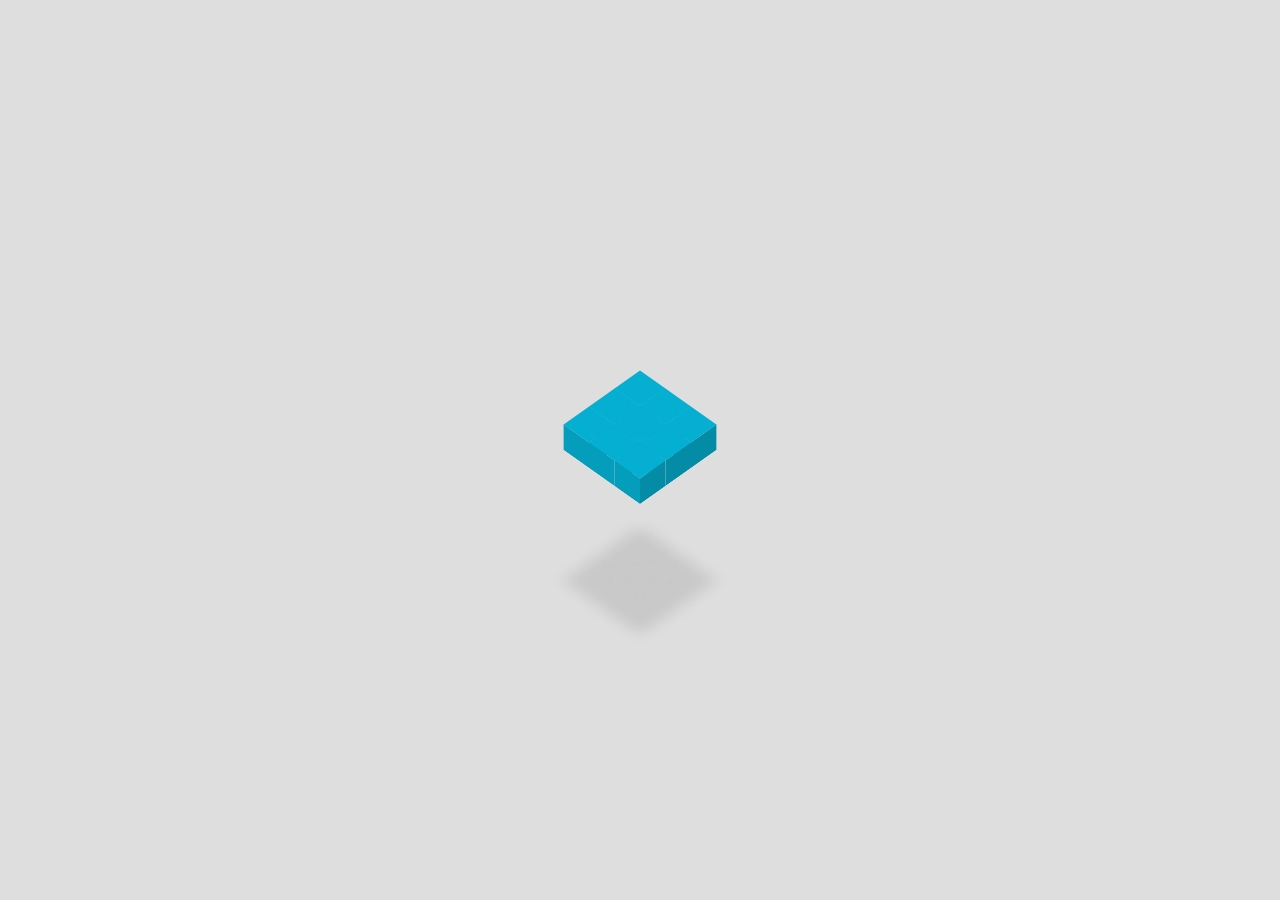
<file: cube-loading/index.html>
<!DOCTYPE html>
<html>

<head>

  <meta charset="UTF-8">

  <title>CSS3 3D立方体Loading加载动画特效DEMO演示</title>

<link rel="stylesheet" type="text/css" href="css/cube-style.css" />
<script src="js/prefixfree.min.js"></script>

</head>

<body>
<div style="text-align:center;clear:both;">
</div>
  <div class='base'>
  <div class='cube'></div>
  <div class='cube'></div>
  <div class='cube'></div>
  <div class='cube'></div>
  <div class='cube'></div>
  <div class='cube'></div>
  <div class='cube'></div>
  <div class='cube'></div>
  <div class='cube'></div>
</div>

</body>

</html>
</file>
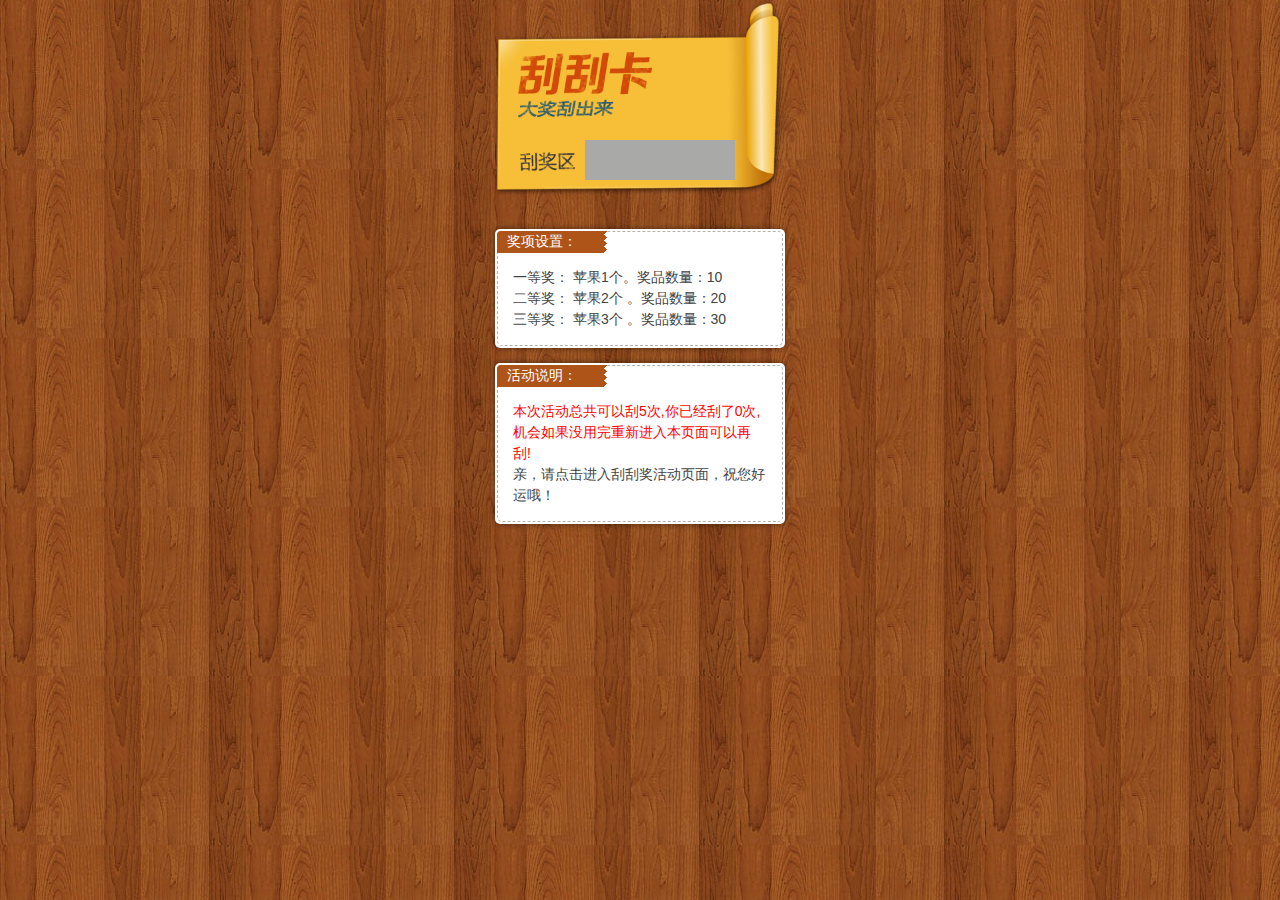
<file: gua/index.html>
<!DOCTYPE html>
<html>
	<head>
		<meta http-equiv="Content-Type" content="text/html; charset=UTF-8">
		<meta name="apple-mobile-web-app-capable" content="yes">
		<meta name="apple-mobile-web-app-status-bar-style" content="black">
		<meta name="format-detection" content="telephone=no">
		<title>刮刮卡</title>
		<link href="./css/activity-style.css" rel="stylesheet" type="text/css">
	</head>
	<script type="text/javascript">
		function loading(canvas, options) {
			this.canvas = canvas;
			if (options) {
				this.radius = options.radius || 12;
				this.circleLineWidth = options.circleLineWidth || 4;
				this.circleColor = options.circleColor || 'lightgray';
				this.moveArcColor = options.moveArcColor || 'gray';
			} else {
				this.radius = 12;
				this.circelLineWidth = 4;
				this.circleColor = 'lightgray';
				this.moveArcColor = 'gray';
			}
		}
		loading.prototype = {
			show: function() {
				var canvas = this.canvas;
				if (!canvas.getContext) return;
				if (canvas.__loading) return;
				canvas.__loading = this;
				var ctx = canvas.getContext('2d');
				var radius = this.radius;
				var me = this;
				var rotatorAngle = Math.PI * 1.5;
				var step = Math.PI / 6;
				canvas.loadingInterval = setInterval(function() {
					ctx.clearRect(0, 0, canvas.width, canvas.height);
					var lineWidth = me.circleLineWidth;
					var center = {
						x: canvas.width / 2,
						y: canvas.height / 2
					};

					ctx.beginPath();
					ctx.lineWidth = lineWidth;
					ctx.strokeStyle = me.circleColor;
					ctx.arc(center.x, center.y + 20, radius, 0, Math.PI * 2);
					ctx.closePath();
					ctx.stroke();
					//在圆圈上面画小圆   
					ctx.beginPath();
					ctx.strokeStyle = me.moveArcColor;
					ctx.arc(center.x, center.y + 20, radius, rotatorAngle, rotatorAngle + Math.PI * .45);
					ctx.stroke();
					rotatorAngle += step;

				},
				100);
			},
			hide: function() {
				var canvas = this.canvas;
				canvas.__loading = false;
				if (canvas.loadingInterval) {
					window.clearInterval(canvas.loadingInterval);
				}
				var ctx = canvas.getContext('2d');
				if (ctx) ctx.clearRect(0, 0, canvas.width, canvas.height);
			}
		};
	</script>
	</head>
	<body data-role="page" class="activity-scratch-card-winning">
		<script src="./js/jquery.js" type="text/javascript"></script>
		<script src="./js/wScratchPad.js" type="text/javascript"></script>
		<div class="main">
			<div class="cover">
				<img src="./images/activity-scratch-card-bannerbg.png">
				<div id="prize">
				</div>
				<div id="scratchpad">
				</div>
			</div>
			<div class="content">
				<div id="zjl" style="display:none" class="boxcontent boxwhite">
					<div class="box">
						<div class="title-red" style="color: #444444;">
							<span class="red">kaka100</span>
							<span>
								恭喜你
							</span>
						</div>
						<div class="Detail">
							<p>
								你中了：
								<span class="red" id ="theAward"></span>
							</p>
							<p>
								兑奖SN码：
								<span class="red" id="sncode"></span>
							</p>
							<p class="red"></p>
							<!--<p>
								<input name="" class="px" id="tel" value="" type="text" placeholder="用户请输入您的手机号">
							</p>
							<p>
								<p>
									<input class="pxbtn" name="提 交" id="save-btn" type="button" value="用户提交">
								</p>
								<p>
									<input name="" class="px" id="parssword" type="password" value="" placeholder="商家输入兑奖密码">
								</p>
								<p>
									<input class="pxbtn" name="提 交" id="save-btnn" type="button" value="商家提交">
								</p>
							!-->	
						</div>
					</div>
				</div>
				<div class="boxcontent boxwhite">
					<div class="box">
						<div class="title-brown">
							<span>
								奖项设置：
							</span>
						</div>
						<div class="Detail">
							<p>
								一等奖： 苹果1个。奖品数量：10
							</p>
							<p>
								二等奖： 苹果2个 。奖品数量：20
							</p>
							<p>
								三等奖： 苹果3个 。奖品数量：30
							</p>
						</div>
					</div>
				</div>
				<div class="boxcontent boxwhite">
					<div class="box">
						<div class="title-brown">
							活动说明：
						</div>
						<div class="Detail">
							<p class="red">
								本次活动总共可以刮5次,你已经刮了0次,机会如果没用完重新进入本页面可以再刮!
							</p>
							<p>
								亲，请点击进入刮刮奖活动页面，祝您好运哦！
							</p>
						</div>
					</div>
				</div>
			</div>
			<div style="clear:both;">
			</div>
		</div>
		
		<script type="text/javascript">
			window.sncode = "null";
			window.prize = "谢谢参与";

			var zjl = false;
			var num = 0;
			var goon = true;
			$(function() {
				$("#scratchpad").wScratchPad({
					width: 150,
					height: 40,
					color: "#a9a9a7",
					scratchMove: function() {
						num++;
						if (num == 2) {
							//一等奖机率10% 二等奖20% 三等奖30% 幸运奖40%
							var randNum = Math.round(Math.random()*99+1)
							if(randNum>=1 && randNum<=10){
								var award = "一等奖";
								zjl = true;
							}
							if(randNum>=11 && randNum<=30){
								var award = "二等奖";
								zjl = true;
							}
							if(randNum>=31 && randNum<=60){
								var award = "三等奖";
								zjl = true;
							}
							if(randNum>=61 && randNum<=100){
								var award = "谢谢参与";
							}
							document.getElementById('prize').innerHTML = award;
							$("#theAward").html(award);
                            $("#sncode").html('test');
						}

						if (zjl && num > 10 && goon) {
						
							//$("#zjl").fadeIn();
							goon = false;
							
							$("#zjl").slideToggle(500);
							//$("#outercont").slideUp(500)
						}
					}
				});
			});

		</script>
		
	</body>

</html>
</file>
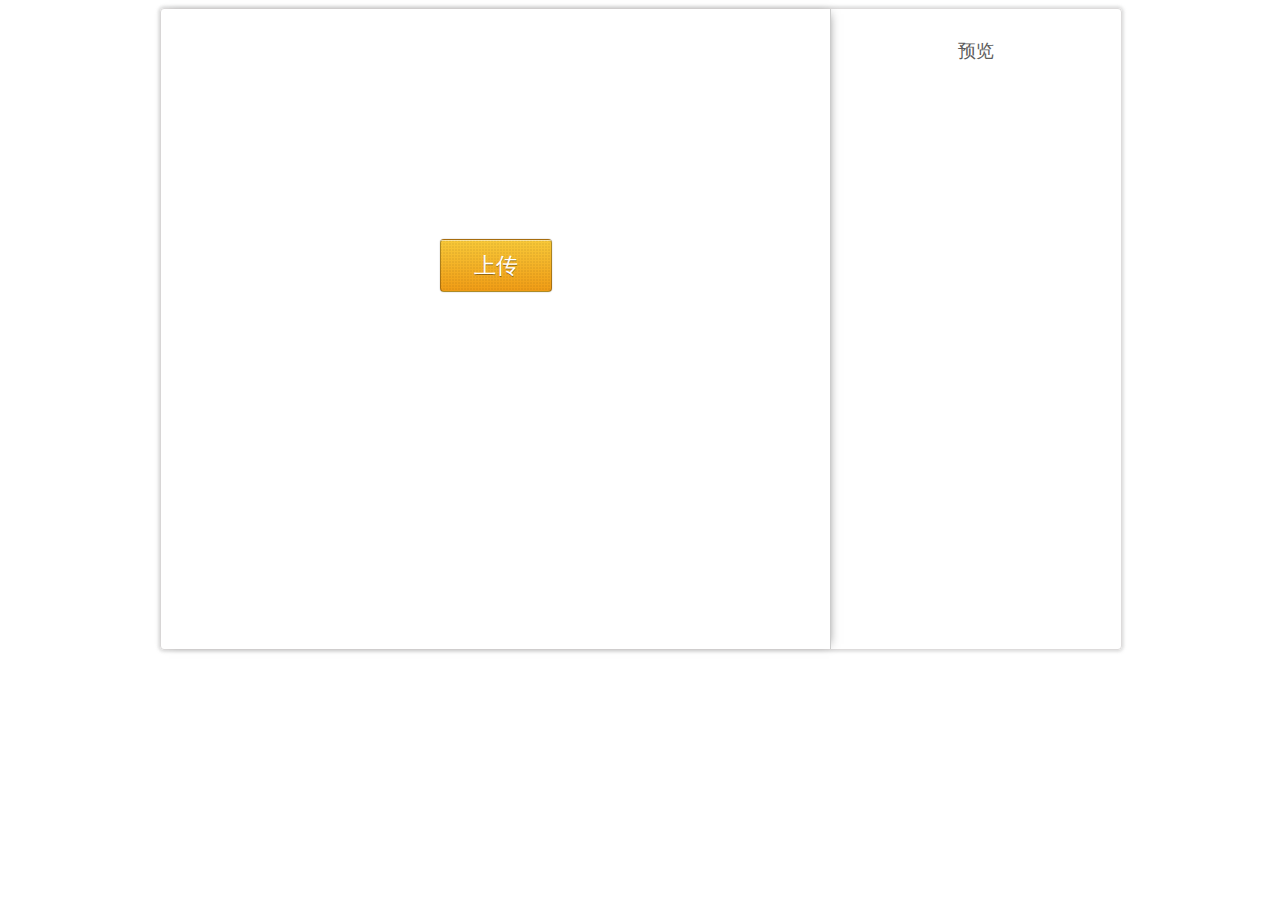
<file: miaclip/index.html>
<!DOCTYPE HTML>
<html lang="en">
<head>
	<meta charset="UTF-8">
	<title></title>
  <link media="all" rel="stylesheet" href="css/AlloyClip.css" type="text/css" />
</head>
<body>
<div class="t" style="width: 960px; height: 640px;margin: 0 auto;"></div>
<script type="text/javascript" src="js/alloyimage.js"></script>
<script type="text/javascript" src="js/utils.js"></script>
<script type="text/javascript" src="js/alloyclip.js"></script>
<script type="text/javascript">
    new $AC(".t", 250, 250, 0).ok(function(base64){
        console.log(base64);
    });
</script>
</body>
</html>
</file>
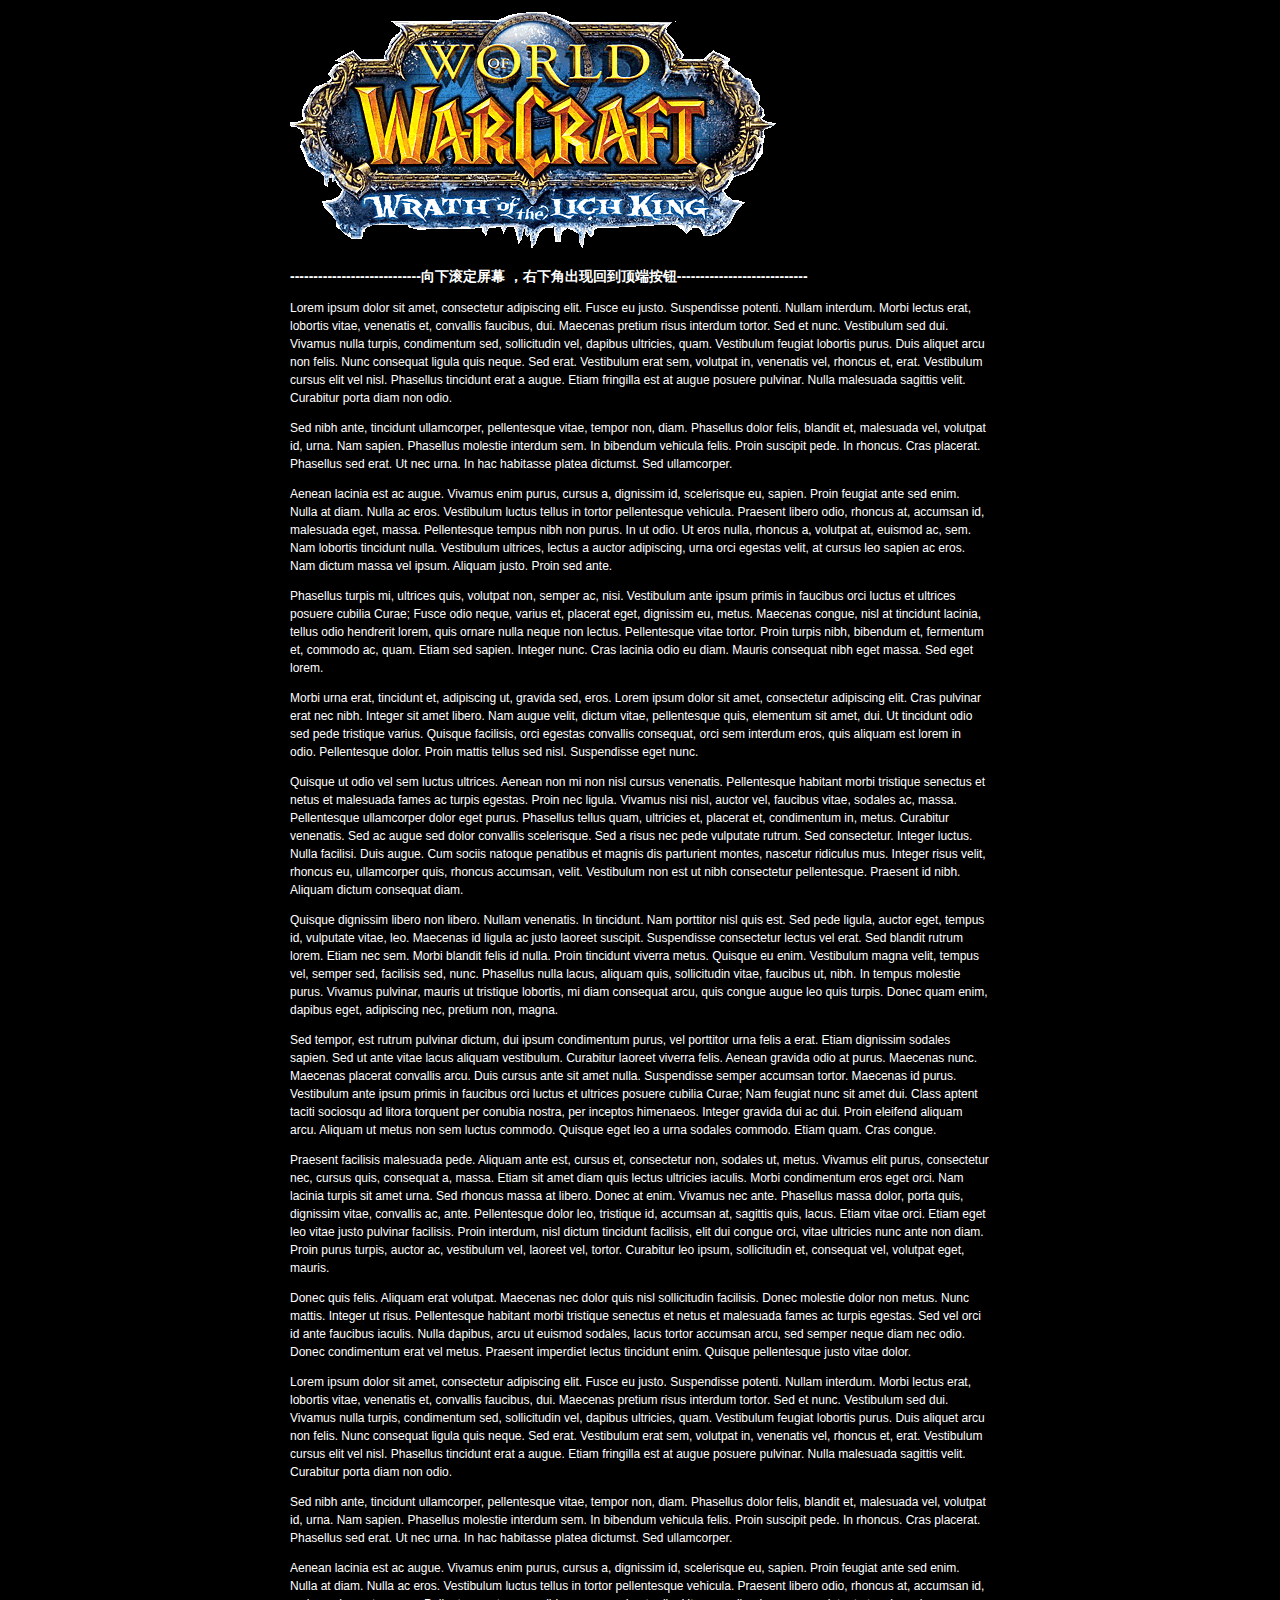
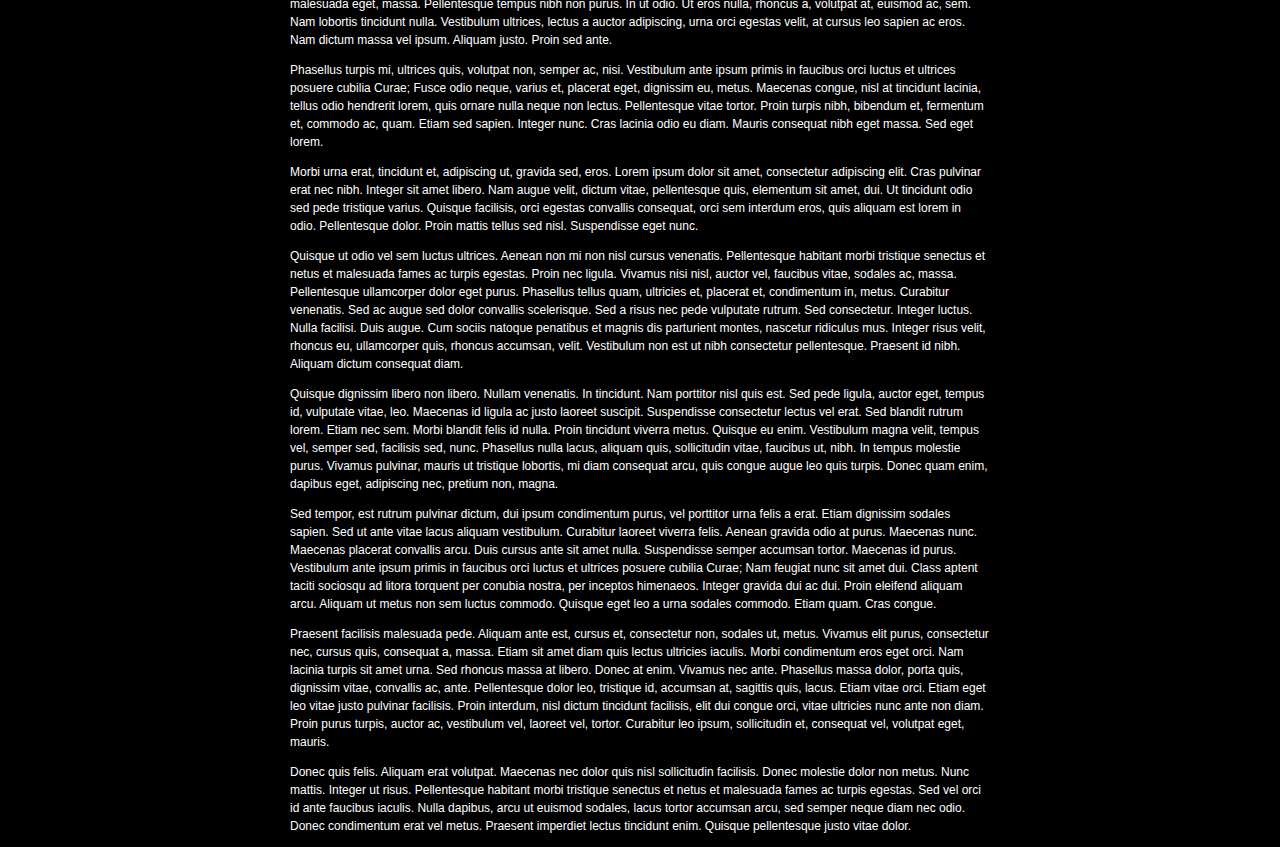
<file: scroll-to-top-v3/index.html>
<!DOCTYPE html PUBLIC "-//W3C//DTD XHTML 1.0 Strict//EN" "http://www.w3.org/TR/xhtml1/DTD/xhtml1-strict.dtd">
<html xmlns="http://www.w3.org/1999/xhtml" >
    <head>
        <meta http-equiv="Content-Type" content="text/html; charset=utf-8">
        <title>jQuery Scroll to Top</title>
        <link rel="stylesheet" type="text/css" href="css/style.css" />
        <script src="js/jquery-1.3.2.min.js" type="text/javascript"></script>
        <script src="js/jquery.scroll.pack.js" type="text/javascript"></script>
        <script src="js/jquery.easing.js" type="text/javascript"></script>
        <script type="text/javascript">
            $(function() {
                $("#toTop").scrollToTop({speed:1600,ease:"easeOutBounce",start:500});
            });
        </script>
    </head>
    <body style="background-color:#000000">
        <div id="content">
            <font color="#FFFFFF">
            <p><a href="http://www.ph-creative.com"><img src="logo_wow_wlk.gif" /></a></p>
            <p><p><h3>----------------------------向下滚定屏幕 ，右下角出现回到顶端按钮----------------------------</h3>
            <p>Lorem ipsum dolor sit amet, consectetur adipiscing elit. Fusce eu justo. Suspendisse potenti. Nullam interdum. Morbi lectus erat, lobortis vitae, venenatis et, convallis faucibus, dui. Maecenas pretium risus interdum tortor. Sed et nunc. Vestibulum sed dui. Vivamus nulla turpis, condimentum sed, sollicitudin vel, dapibus ultricies, quam. Vestibulum feugiat lobortis purus. Duis aliquet arcu non felis. Nunc consequat ligula quis neque. Sed erat. Vestibulum erat sem, volutpat in, venenatis vel, rhoncus et, erat. Vestibulum cursus elit vel nisl. Phasellus tincidunt erat a augue. Etiam fringilla est at augue posuere pulvinar. Nulla malesuada sagittis velit. Curabitur porta diam non odio.</p>
            <p>Sed nibh ante, tincidunt ullamcorper, pellentesque vitae, tempor non, diam. Phasellus dolor felis, blandit et, malesuada vel, volutpat id, urna. Nam sapien. Phasellus molestie interdum sem. In bibendum vehicula felis. Proin suscipit pede. In rhoncus. Cras placerat. Phasellus sed erat. Ut nec urna. In hac habitasse platea dictumst. Sed ullamcorper.</p>
            <p>Aenean lacinia est ac augue. Vivamus enim purus, cursus a, dignissim id, scelerisque eu, sapien. Proin feugiat ante sed enim. Nulla at diam. Nulla ac eros. Vestibulum luctus tellus in tortor pellentesque vehicula. Praesent libero odio, rhoncus at, accumsan id, malesuada eget, massa. Pellentesque tempus nibh non purus. In ut odio. Ut eros nulla, rhoncus a, volutpat at, euismod ac, sem. Nam lobortis tincidunt nulla. Vestibulum ultrices, lectus a auctor adipiscing, urna orci egestas velit, at cursus leo sapien ac eros. Nam dictum massa vel ipsum. Aliquam justo. Proin sed ante.</p>
            <p>Phasellus turpis mi, ultrices quis, volutpat non, semper ac, nisi. Vestibulum ante ipsum primis in faucibus orci luctus et ultrices posuere cubilia Curae; Fusce odio neque, varius et, placerat eget, dignissim eu, metus. Maecenas congue, nisl at tincidunt lacinia, tellus odio hendrerit lorem, quis ornare nulla neque non lectus. Pellentesque vitae tortor. Proin turpis nibh, bibendum et, fermentum et, commodo ac, quam. Etiam sed sapien. Integer nunc. Cras lacinia odio eu diam. Mauris consequat nibh eget massa. Sed eget lorem.</p>
            <p>Morbi urna erat, tincidunt et, adipiscing ut, gravida sed, eros. Lorem ipsum dolor sit amet, consectetur adipiscing elit. Cras pulvinar erat nec nibh. Integer sit amet libero. Nam augue velit, dictum vitae, pellentesque quis, elementum sit amet, dui. Ut tincidunt odio sed pede tristique varius. Quisque facilisis, orci egestas convallis consequat, orci sem interdum eros, quis aliquam est lorem in odio. Pellentesque dolor. Proin mattis tellus sed nisl. Suspendisse eget nunc.</p>
            <p>Quisque ut odio vel sem luctus ultrices. Aenean non mi non nisl cursus venenatis. Pellentesque habitant morbi tristique senectus et netus et malesuada fames ac turpis egestas. Proin nec ligula. Vivamus nisi nisl, auctor vel, faucibus vitae, sodales ac, massa. Pellentesque ullamcorper dolor eget purus. Phasellus tellus quam, ultricies et, placerat et, condimentum in, metus. Curabitur venenatis. Sed ac augue sed dolor convallis scelerisque. Sed a risus nec pede vulputate rutrum. Sed consectetur. Integer luctus. Nulla facilisi. Duis augue. Cum sociis natoque penatibus et magnis dis parturient montes, nascetur ridiculus mus. Integer risus velit, rhoncus eu, ullamcorper quis, rhoncus accumsan, velit. Vestibulum non est ut nibh consectetur pellentesque. Praesent id nibh. Aliquam dictum consequat diam.</p>
            <p>Quisque dignissim libero non libero. Nullam venenatis. In tincidunt. Nam porttitor nisl quis est. Sed pede ligula, auctor eget, tempus id, vulputate vitae, leo. Maecenas id ligula ac justo laoreet suscipit. Suspendisse consectetur lectus vel erat. Sed blandit rutrum lorem. Etiam nec sem. Morbi blandit felis id nulla. Proin tincidunt viverra metus. Quisque eu enim. Vestibulum magna velit, tempus vel, semper sed, facilisis sed, nunc. Phasellus nulla lacus, aliquam quis, sollicitudin vitae, faucibus ut, nibh. In tempus molestie purus. Vivamus pulvinar, mauris ut tristique lobortis, mi diam consequat arcu, quis congue augue leo quis turpis. Donec quam enim, dapibus eget, adipiscing nec, pretium non, magna.</p>
            <p>Sed tempor, est rutrum pulvinar dictum, dui ipsum condimentum purus, vel porttitor urna felis a erat. Etiam dignissim sodales sapien. Sed ut ante vitae lacus aliquam vestibulum. Curabitur laoreet viverra felis. Aenean gravida odio at purus. Maecenas nunc. Maecenas placerat convallis arcu. Duis cursus ante sit amet nulla. Suspendisse semper accumsan tortor. Maecenas id purus. Vestibulum ante ipsum primis in faucibus orci luctus et ultrices posuere cubilia Curae; Nam feugiat nunc sit amet dui. Class aptent taciti sociosqu ad litora torquent per conubia nostra, per inceptos himenaeos. Integer gravida dui ac dui. Proin eleifend aliquam arcu. Aliquam ut metus non sem luctus commodo. Quisque eget leo a urna sodales commodo. Etiam quam. Cras congue.</p>
            <p>Praesent facilisis malesuada pede. Aliquam ante est, cursus et, consectetur non, sodales ut, metus. Vivamus elit purus, consectetur nec, cursus quis, consequat a, massa. Etiam sit amet diam quis lectus ultricies iaculis. Morbi condimentum eros eget orci. Nam lacinia turpis sit amet urna. Sed rhoncus massa at libero. Donec at enim. Vivamus nec ante. Phasellus massa dolor, porta quis, dignissim vitae, convallis ac, ante. Pellentesque dolor leo, tristique id, accumsan at, sagittis quis, lacus. Etiam vitae orci. Etiam eget leo vitae justo pulvinar facilisis. Proin interdum, nisl dictum tincidunt facilisis, elit dui congue orci, vitae ultricies nunc ante non diam. Proin purus turpis, auctor ac, vestibulum vel, laoreet vel, tortor. Curabitur leo ipsum, sollicitudin et, consequat vel, volutpat eget, mauris.</p>
            <p>Donec quis felis. Aliquam erat volutpat. Maecenas nec dolor quis nisl sollicitudin facilisis. Donec molestie dolor non metus. Nunc mattis. Integer ut risus. Pellentesque habitant morbi tristique senectus et netus et malesuada fames ac turpis egestas. Sed vel orci id ante faucibus iaculis. Nulla dapibus, arcu ut euismod sodales, lacus tortor accumsan arcu, sed semper neque diam nec odio. Donec condimentum erat vel metus. Praesent imperdiet lectus tincidunt enim. Quisque pellentesque justo vitae dolor.</p>
            <p>Lorem ipsum dolor sit amet, consectetur adipiscing elit. Fusce eu justo. Suspendisse potenti. Nullam interdum. Morbi lectus erat, lobortis vitae, venenatis et, convallis faucibus, dui. Maecenas pretium risus interdum tortor. Sed et nunc. Vestibulum sed dui. Vivamus nulla turpis, condimentum sed, sollicitudin vel, dapibus ultricies, quam. Vestibulum feugiat lobortis purus. Duis aliquet arcu non felis. Nunc consequat ligula quis neque. Sed erat. Vestibulum erat sem, volutpat in, venenatis vel, rhoncus et, erat. Vestibulum cursus elit vel nisl. Phasellus tincidunt erat a augue. Etiam fringilla est at augue posuere pulvinar. Nulla malesuada sagittis velit. Curabitur porta diam non odio.</p>
            <p>Sed nibh ante, tincidunt ullamcorper, pellentesque vitae, tempor non, diam. Phasellus dolor felis, blandit et, malesuada vel, volutpat id, urna. Nam sapien. Phasellus molestie interdum sem. In bibendum vehicula felis. Proin suscipit pede. In rhoncus. Cras placerat. Phasellus sed erat. Ut nec urna. In hac habitasse platea dictumst. Sed ullamcorper.</p>
            <p>Aenean lacinia est ac augue. Vivamus enim purus, cursus a, dignissim id, scelerisque eu, sapien. Proin feugiat ante sed enim. Nulla at diam. Nulla ac eros. Vestibulum luctus tellus in tortor pellentesque vehicula. Praesent libero odio, rhoncus at, accumsan id, malesuada eget, massa. Pellentesque tempus nibh non purus. In ut odio. Ut eros nulla, rhoncus a, volutpat at, euismod ac, sem. Nam lobortis tincidunt nulla. Vestibulum ultrices, lectus a auctor adipiscing, urna orci egestas velit, at cursus leo sapien ac eros. Nam dictum massa vel ipsum. Aliquam justo. Proin sed ante.</p>
            <p>Phasellus turpis mi, ultrices quis, volutpat non, semper ac, nisi. Vestibulum ante ipsum primis in faucibus orci luctus et ultrices posuere cubilia Curae; Fusce odio neque, varius et, placerat eget, dignissim eu, metus. Maecenas congue, nisl at tincidunt lacinia, tellus odio hendrerit lorem, quis ornare nulla neque non lectus. Pellentesque vitae tortor. Proin turpis nibh, bibendum et, fermentum et, commodo ac, quam. Etiam sed sapien. Integer nunc. Cras lacinia odio eu diam. Mauris consequat nibh eget massa. Sed eget lorem.</p>
            <p>Morbi urna erat, tincidunt et, adipiscing ut, gravida sed, eros. Lorem ipsum dolor sit amet, consectetur adipiscing elit. Cras pulvinar erat nec nibh. Integer sit amet libero. Nam augue velit, dictum vitae, pellentesque quis, elementum sit amet, dui. Ut tincidunt odio sed pede tristique varius. Quisque facilisis, orci egestas convallis consequat, orci sem interdum eros, quis aliquam est lorem in odio. Pellentesque dolor. Proin mattis tellus sed nisl. Suspendisse eget nunc.</p>
            <p>Quisque ut odio vel sem luctus ultrices. Aenean non mi non nisl cursus venenatis. Pellentesque habitant morbi tristique senectus et netus et malesuada fames ac turpis egestas. Proin nec ligula. Vivamus nisi nisl, auctor vel, faucibus vitae, sodales ac, massa. Pellentesque ullamcorper dolor eget purus. Phasellus tellus quam, ultricies et, placerat et, condimentum in, metus. Curabitur venenatis. Sed ac augue sed dolor convallis scelerisque. Sed a risus nec pede vulputate rutrum. Sed consectetur. Integer luctus. Nulla facilisi. Duis augue. Cum sociis natoque penatibus et magnis dis parturient montes, nascetur ridiculus mus. Integer risus velit, rhoncus eu, ullamcorper quis, rhoncus accumsan, velit. Vestibulum non est ut nibh consectetur pellentesque. Praesent id nibh. Aliquam dictum consequat diam.</p>
            <p>Quisque dignissim libero non libero. Nullam venenatis. In tincidunt. Nam porttitor nisl quis est. Sed pede ligula, auctor eget, tempus id, vulputate vitae, leo. Maecenas id ligula ac justo laoreet suscipit. Suspendisse consectetur lectus vel erat. Sed blandit rutrum lorem. Etiam nec sem. Morbi blandit felis id nulla. Proin tincidunt viverra metus. Quisque eu enim. Vestibulum magna velit, tempus vel, semper sed, facilisis sed, nunc. Phasellus nulla lacus, aliquam quis, sollicitudin vitae, faucibus ut, nibh. In tempus molestie purus. Vivamus pulvinar, mauris ut tristique lobortis, mi diam consequat arcu, quis congue augue leo quis turpis. Donec quam enim, dapibus eget, adipiscing nec, pretium non, magna.</p>
            <p>Sed tempor, est rutrum pulvinar dictum, dui ipsum condimentum purus, vel porttitor urna felis a erat. Etiam dignissim sodales sapien. Sed ut ante vitae lacus aliquam vestibulum. Curabitur laoreet viverra felis. Aenean gravida odio at purus. Maecenas nunc. Maecenas placerat convallis arcu. Duis cursus ante sit amet nulla. Suspendisse semper accumsan tortor. Maecenas id purus. Vestibulum ante ipsum primis in faucibus orci luctus et ultrices posuere cubilia Curae; Nam feugiat nunc sit amet dui. Class aptent taciti sociosqu ad litora torquent per conubia nostra, per inceptos himenaeos. Integer gravida dui ac dui. Proin eleifend aliquam arcu. Aliquam ut metus non sem luctus commodo. Quisque eget leo a urna sodales commodo. Etiam quam. Cras congue.</p>
            <p>Praesent facilisis malesuada pede. Aliquam ante est, cursus et, consectetur non, sodales ut, metus. Vivamus elit purus, consectetur nec, cursus quis, consequat a, massa. Etiam sit amet diam quis lectus ultricies iaculis. Morbi condimentum eros eget orci. Nam lacinia turpis sit amet urna. Sed rhoncus massa at libero. Donec at enim. Vivamus nec ante. Phasellus massa dolor, porta quis, dignissim vitae, convallis ac, ante. Pellentesque dolor leo, tristique id, accumsan at, sagittis quis, lacus. Etiam vitae orci. Etiam eget leo vitae justo pulvinar facilisis. Proin interdum, nisl dictum tincidunt facilisis, elit dui congue orci, vitae ultricies nunc ante non diam. Proin purus turpis, auctor ac, vestibulum vel, laoreet vel, tortor. Curabitur leo ipsum, sollicitudin et, consequat vel, volutpat eget, mauris.</p>
            <p>Donec quis felis. Aliquam erat volutpat. Maecenas nec dolor quis nisl sollicitudin facilisis. Donec molestie dolor non metus. Nunc mattis. Integer ut risus. Pellentesque habitant morbi tristique senectus et netus et malesuada fames ac turpis egestas. Sed vel orci id ante faucibus iaculis. Nulla dapibus, arcu ut euismod sodales, lacus tortor accumsan arcu, sed semper neque diam nec odio. Donec condimentum erat vel metus. Praesent imperdiet lectus tincidunt enim. Quisque pellentesque justo vitae dolor.</p>
        </font>
        </div>
        <a href="#" id="toTop" title="回到顶端"><img src="up.png"/></a>
    </body>
</html>
</file>
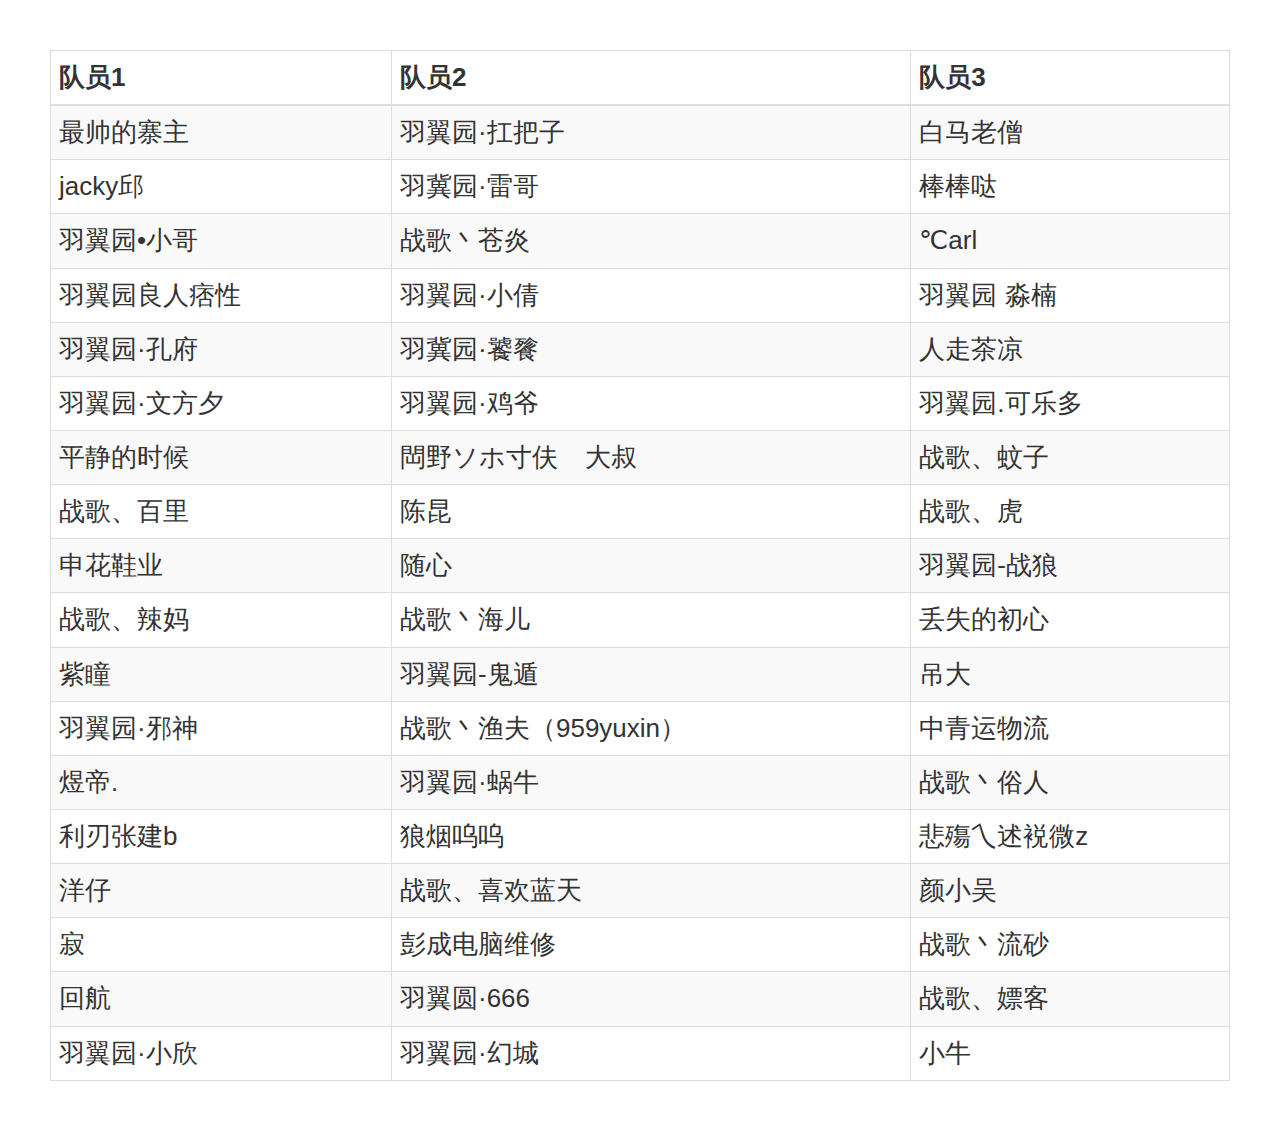
<file: op.html>
<html>
    <head>
        <title>战歌铁血争霸分组查询工具</title>
        <link rel="stylesheet" type="text/css" href="http://netdna.bootstrapcdn.com/bootstrap/3.0.3/css/bootstrap.min.css" /> 
        <link rel="stylesheet" type="text/css" href="http://cdn.datatables.net/plug-ins/28e7751dbec/integration/bootstrap/3/dataTables.bootstrap.css" /> 
        <script src="http://cdn.gbtags.com/datatables/1.10.5/js/jquery.js"></script> 
        <script src="http://cdn.gbtags.com/datatables/1.10.5/js/jquery.dataTables.min.js"></script> 
        <script type="text/javascript" language="javascript" src="http://cdn.datatables.net/plug-ins/28e7751dbec/integration/bootstrap/3/dataTables.bootstrap.js"></script> 
    </head>
    <style>
        th, td, .row{
            font-size:26px;
        }
    </style>
<body>
<div id="container" style="margin:50px"> 
 <!-- 定义一个表格元素 --> 
    <table id="example" class="table table-striped table-bordered"> 
    <thead> 
        <tr> 
            <th>队员1</th> 
            <th>队员2</th> 
            <th>队员3</th> 
        </tr> 
    </thead> 
    <tbody>
        <tr><td>最帅的寨主 </td><td>羽翼园·扛把子  </td><td>白马老僧 </td></tr>
        <tr><td>jacky邱 </td><td>羽冀园·雷哥 </td><td>棒棒哒 </td></tr>
        <tr><td>羽翼园•小哥 </td><td>战歌丶苍炎 </td><td>℃arl </td></tr>
        <tr><td>羽翼园良人痞性 </td><td>羽翼园·小倩</td><td>羽翼园 淼楠 </td></tr>
        <tr><td>羽翼园·孔府 </td><td>羽冀园·饕餮 </td><td>人走茶凉 </td></tr>
        <tr><td>羽翼园·文方夕 </td><td>羽翼园·鸡爷 </td><td>羽翼园.可乐多</td> </tr>
        <tr><td>平静的时候 </td><td>閊野ソホ寸伕ゞ大叔 </td><td>战歌、蚊子</td> </tr>
        <tr><td>战歌、百里 </td><td>陈昆 </td><td>战歌、虎 </td></tr>
        <tr><td>申花鞋业</td><td>随心 </td><td>羽翼园-战狼 </td></tr>
        <tr><td>战歌、辣妈 </td><td>战歌丶海儿 </td><td>丢失的初心</td> </tr>
        <tr><td>紫瞳 </td><td>羽翼园-鬼遁 </td><td>吊大 </td></tr>
        <tr><td>羽翼园·邪神 </td><td>战歌丶渔夫（959yuxin） </td><td>中青运物流 </td></tr>
        <tr><td>煜帝. </td><td>羽翼园·蜗牛 </td><td>战歌丶俗人 </td></tr>
        <tr><td>利刃张建b </td><td>狼烟呜呜 </td><td>悲殤乀述裞微z </td></tr>
        <tr><td>洋仔 </td><td>战歌、喜欢蓝天 </td><td>颜小吴 </td></tr>
        <tr><td>寂 </td><td>彭成电脑维修 </td><td>战歌丶流砂 </td></tr>
        <tr><td>回航 </td><td>羽翼圆·666 </td><td>战歌、嫖客 </td></tr>
        <tr><td>羽翼园·小欣 </td><td>羽翼园·幻城 </td><td>小牛 </td> </tr>
    </tbody> 
  
  <!-- tbody是必须的 --> 
 </table> 
</div> 
</body>

<script>
    $(document).ready(function() {
        $('#example').DataTable({
            "pageLength": 50,
            "searching": true,
        });
    });
</script>
</html>
</file>
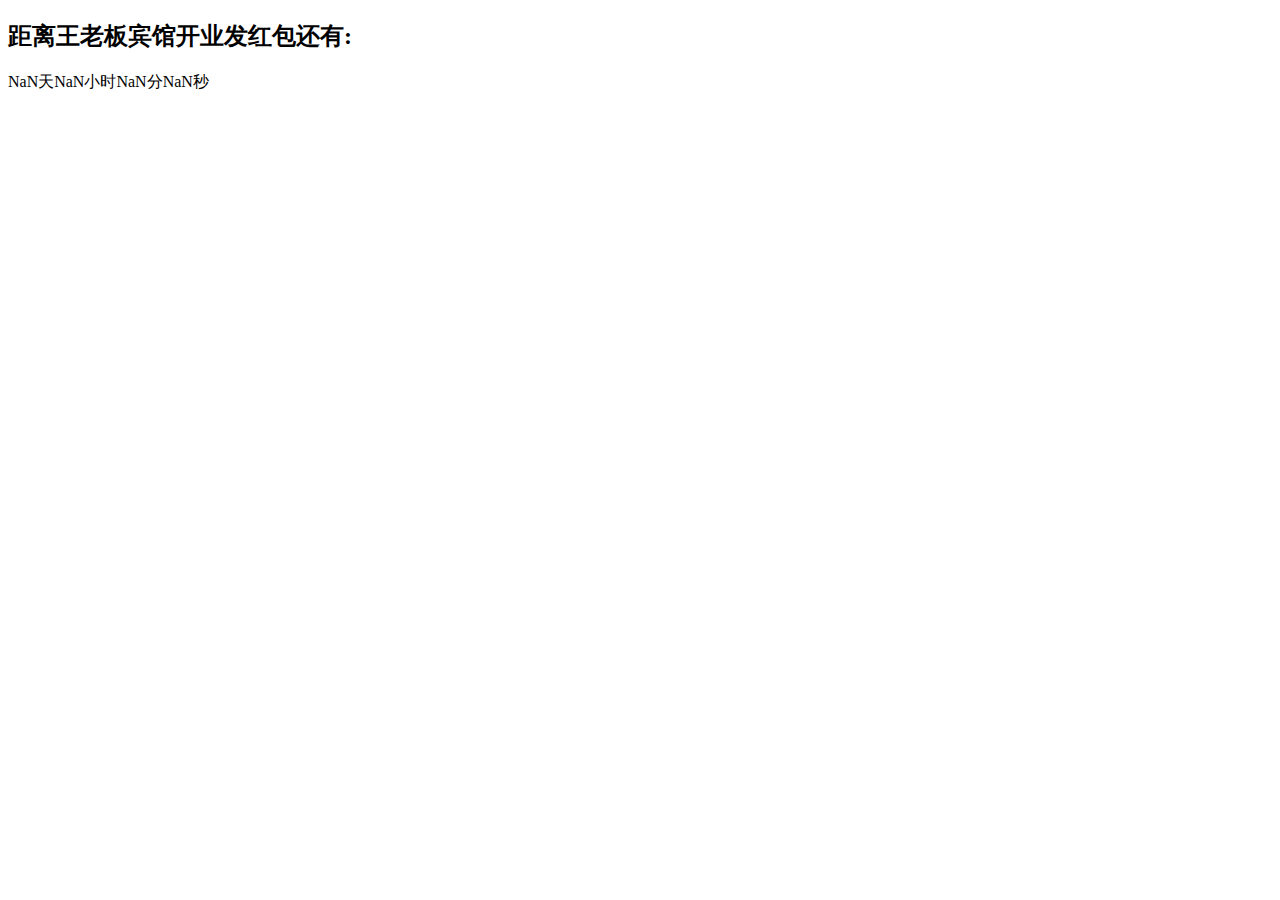
<file: red.html>
<!DOCTYPE html> 
<html> 
<head> 
<meta charset="utf-8" > 
<title>倒计时</title> 
  
</head> 
<body onload="leftTimer()"> 
  
<h2>距离王老板宾馆开业发红包还有:</h2> 
<div id="timer"></div> 
</body> 
</html>

<script language="javascript" type="text/javascript">  
function leftTimer(year,month,day,hour,minute,second){ 
  var leftTime = (new Date(year,month-1,day,hour,minute,second)) - (new Date()); //计算剩余的毫秒数 
  var days = parseInt(leftTime / 1000 / 60 / 60 / 24 , 10); 
  var hours = parseInt(leftTime / 1000 / 60 / 60 % 24 , 10); 
  var minutes = parseInt(leftTime / 1000 / 60 % 60, 10);
  var seconds = parseInt(leftTime / 1000 % 60, 10);
  days = checkTime(days); 
  hours = checkTime(hours); 
  minutes = checkTime(minutes); 
  seconds = checkTime(seconds); 
  setInterval("leftTimer(2018,5,9,0,0,0)",1000); 
  document.getElementById("timer").innerHTML = days+"天" + hours+"小时" + minutes+"分"+seconds+"秒";  
} 
function checkTime(i){ //将0-9的数字前面加上0，例1变为01 
  if(i<10) 
  { 
    i = "0" + i; 
  } 
  return i; 
} 
  
</script>
</file>
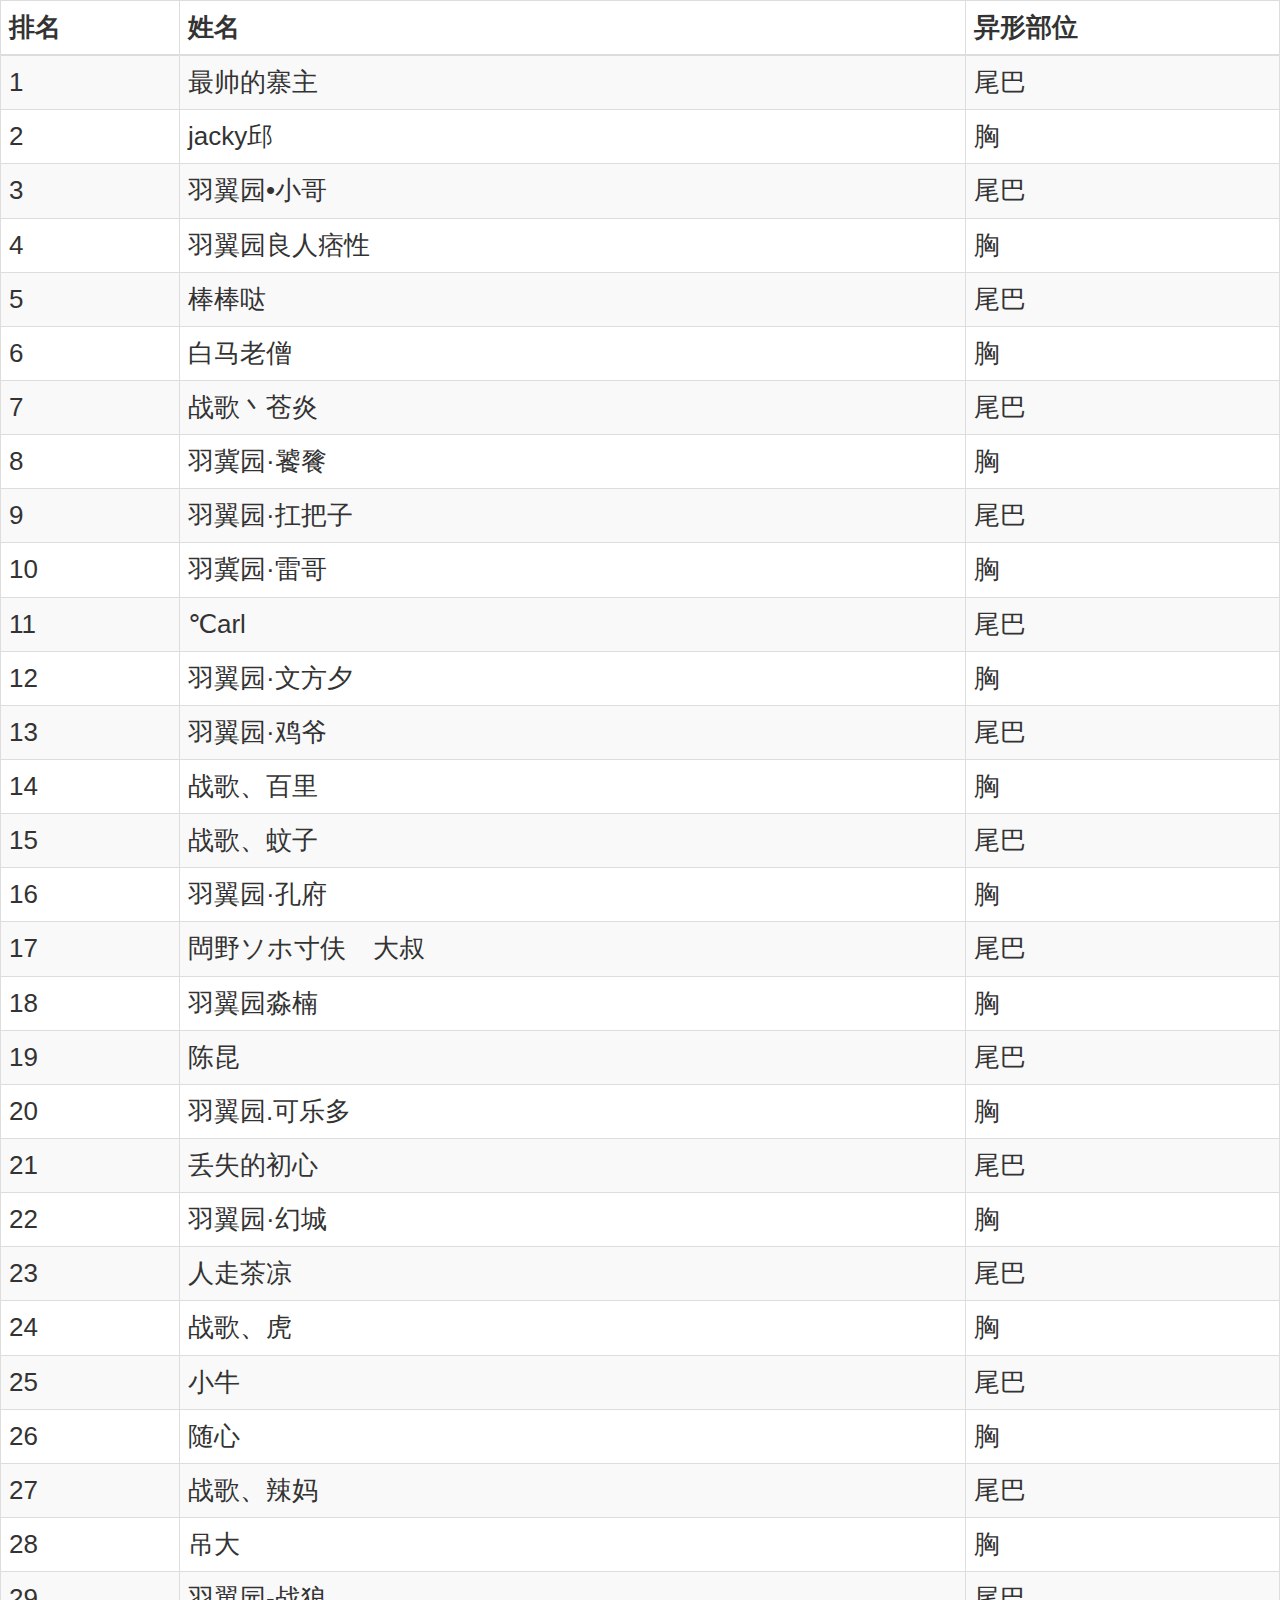
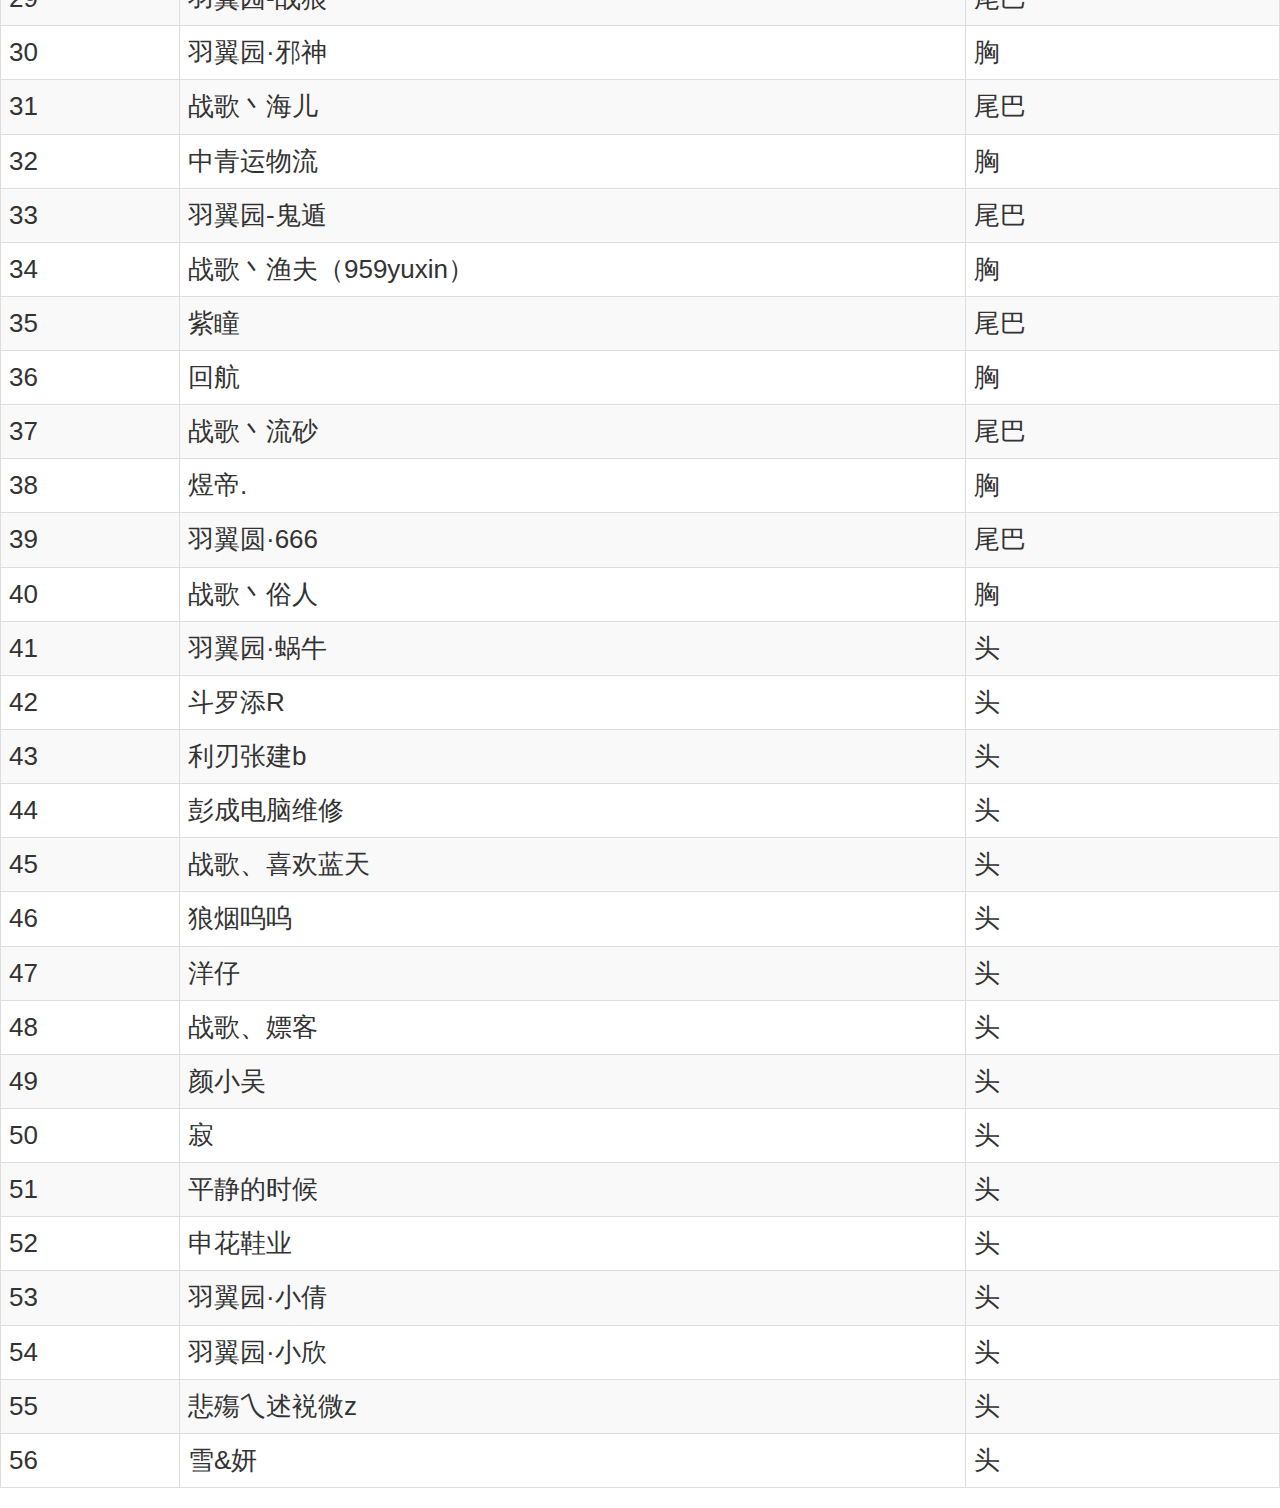
<file: yixing.html>
<html>
    <head>
        <title>战歌异形分配查询工具</title>
        <link rel="stylesheet" type="text/css" href="http://netdna.bootstrapcdn.com/bootstrap/3.0.3/css/bootstrap.min.css" /> 
        <link rel="stylesheet" type="text/css" href="http://cdn.datatables.net/plug-ins/28e7751dbec/integration/bootstrap/3/dataTables.bootstrap.css" /> 
        <script src="http://cdn.gbtags.com/datatables/1.10.5/js/jquery.js"></script> 
        <script src="http://cdn.gbtags.com/datatables/1.10.5/js/jquery.dataTables.min.js"></script> 
        <script type="text/javascript" language="javascript" src="http://cdn.datatables.net/plug-ins/28e7751dbec/integration/bootstrap/3/dataTables.bootstrap.js"></script> 
    </head>
    <style>
        th, td, .row{
            font-size:26px;
        }
    </style>
<body>
<div id="container"> 
 <!-- 定义一个表格元素 --> 
    <table id="example" class="table table-striped table-bordered"> 
    <thead> 
        <tr> 
            <th>排名</th> 
            <th>姓名</th> 
            <th>异形部位</th> 
        </tr> 
    </thead> 
    <tbody>
        <tr><td>1</td><td>最帅的寨主</td><td>尾巴</td></tr>
        <tr><td>2</td><td>jacky邱</td><td>胸</td></tr>
        <tr><td>3</td><td>羽翼园•小哥</td><td>尾巴</td></tr>
        <tr><td>4</td><td>羽翼园良人痞性</td><td>胸</td></tr>
        <tr><td>5</td><td>棒棒哒</td><td>尾巴</td></tr>
        <tr><td>6</td><td>白马老僧</td><td>胸</td></tr>
        <tr><td>7</td><td>战歌丶苍炎</td><td>尾巴</td></tr>
        <tr><td>8</td><td>羽冀园·饕餮</td><td>胸</td></tr>
        <tr><td>9</td><td>羽翼园·扛把子</td><td>尾巴</td></tr>
        <tr><td>10</td><td>羽冀园·雷哥</td><td>胸</td></tr>
        <tr><td>11</td><td>℃arl</td><td>尾巴</td></tr>
        <tr><td>12</td><td>羽翼园·文方夕</td><td>胸</td></tr>
        <tr><td>13</td><td>羽翼园·鸡爷</td><td>尾巴</td></tr>
        <tr><td>14</td><td>战歌、百里</td><td>胸</td></tr>
        <tr><td>15</td><td>战歌、蚊子</td><td>尾巴</td></tr>
        <tr><td>16</td><td>羽翼园·孔府</td><td>胸</td></tr>
        <tr><td>17</td><td>閊野ソホ寸伕ゞ大叔</td><td>尾巴</td></tr>
        <tr><td>18</td><td>羽翼园淼楠</td><td>胸</td></tr>
        <tr><td>19</td><td>陈昆</td><td>尾巴</td></tr>
        <tr><td>20</td><td>羽翼园.可乐多</td><td>胸</td></tr>
        <tr><td>21</td><td>丢失的初心</td><td>尾巴</td></tr>
        <tr><td>22</td><td>羽翼园·幻城</td><td>胸</td></tr>
        <tr><td>23</td><td>人走茶凉</td><td>尾巴</td></tr>
        <tr><td>24</td><td>战歌、虎</td><td>胸</td></tr>
        <tr><td>25</td><td>小牛</td><td>尾巴</td></tr>
        <tr><td>26</td><td>随心</td><td>胸</td></tr>
        <tr><td>27</td><td>战歌、辣妈</td><td>尾巴</td></tr>
        <tr><td>28</td><td>吊大</td><td>胸</td></tr>
        <tr><td>29</td><td>羽翼园-战狼</td><td>尾巴</td></tr>
        <tr><td>30</td><td>羽翼园·邪神</td><td>胸</td></tr>
        <tr><td>31</td><td>战歌丶海儿</td><td>尾巴</td></tr>
        <tr><td>32</td><td>中青运物流</td><td>胸</td></tr>
        <tr><td>33</td><td>羽翼园-鬼遁</td><td>尾巴</td></tr>
        <tr><td>34</td><td>战歌丶渔夫（959yuxin）</td><td>胸</td></tr>
        <tr><td>35</td><td>紫瞳</td><td>尾巴</td></tr>
        <tr><td>36</td><td>回航</td><td>胸</td></tr>
        <tr><td>37</td><td>战歌丶流砂</td><td>尾巴</td></tr>
        <tr><td>38</td><td>煜帝.</td><td>胸</td></tr>
        <tr><td>39</td><td>羽翼圆·666</td><td>尾巴</td></tr>
        <tr><td>40</td><td>战歌丶俗人</td><td>胸</td></tr>
        <tr><td>41</td><td>羽翼园·蜗牛</td><td>头</td></tr>
        <tr><td>42</td><td>斗罗添R</td><td>头</td></tr>
        <tr><td>43</td><td>利刃张建b</td><td>头</td></tr>
        <tr><td>44</td><td>彭成电脑维修</td><td>头</td></tr>
        <tr><td>45</td><td>战歌、喜欢蓝天</td><td>头</td></tr>
        <tr><td>46</td><td>狼烟呜呜</td><td>头</td></tr>
        <tr><td>47</td><td>洋仔</td><td>头</td></tr>
        <tr><td>48</td><td>战歌、嫖客</td><td>头</td></tr>
        <tr><td>49</td><td>颜小吴</td><td>头</td></tr>
        <tr><td>50</td><td>寂</td><td>头</td></tr>
        <tr><td>51</td><td>平静的时候</td><td>头</td></tr>
        <tr><td>52</td><td>申花鞋业</td><td>头</td></tr>
        <tr><td>53</td><td>羽翼园·小倩</td><td>头</td></tr>
        <tr><td>54</td><td>羽翼园·小欣</td><td>头</td></tr>
        <tr><td>55</td><td>悲殤乀述裞微z</td><td>头</td></tr>
        <tr><td>56</td><td>雪&妍</td><td>头</td></tr>
    </tbody> 
  
  <!-- tbody是必须的 --> 
 </table> 
</div> 
</body>

<script>
    $(document).ready(function() {
        $('#example').DataTable( {
            "pageLength": 100,
            "searching": true,
        } );
    } );
</script>
</html>
</file>
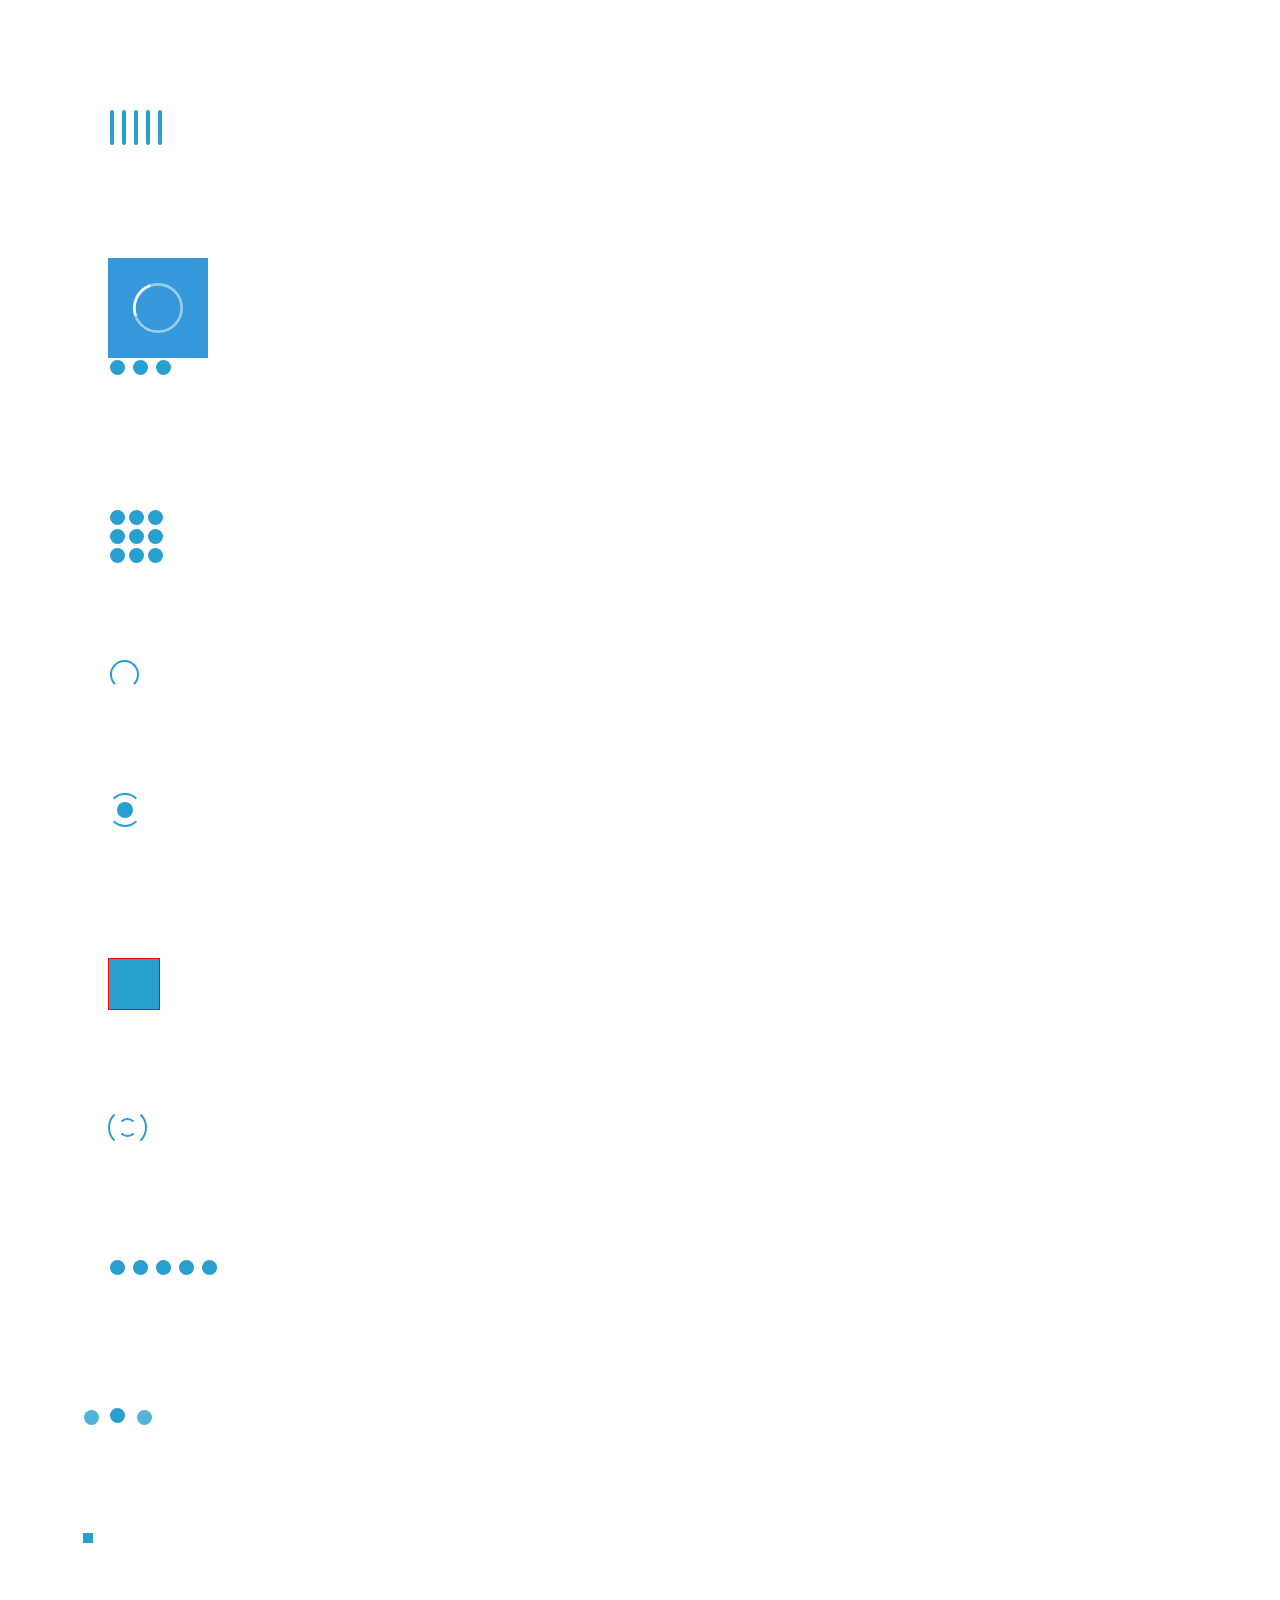
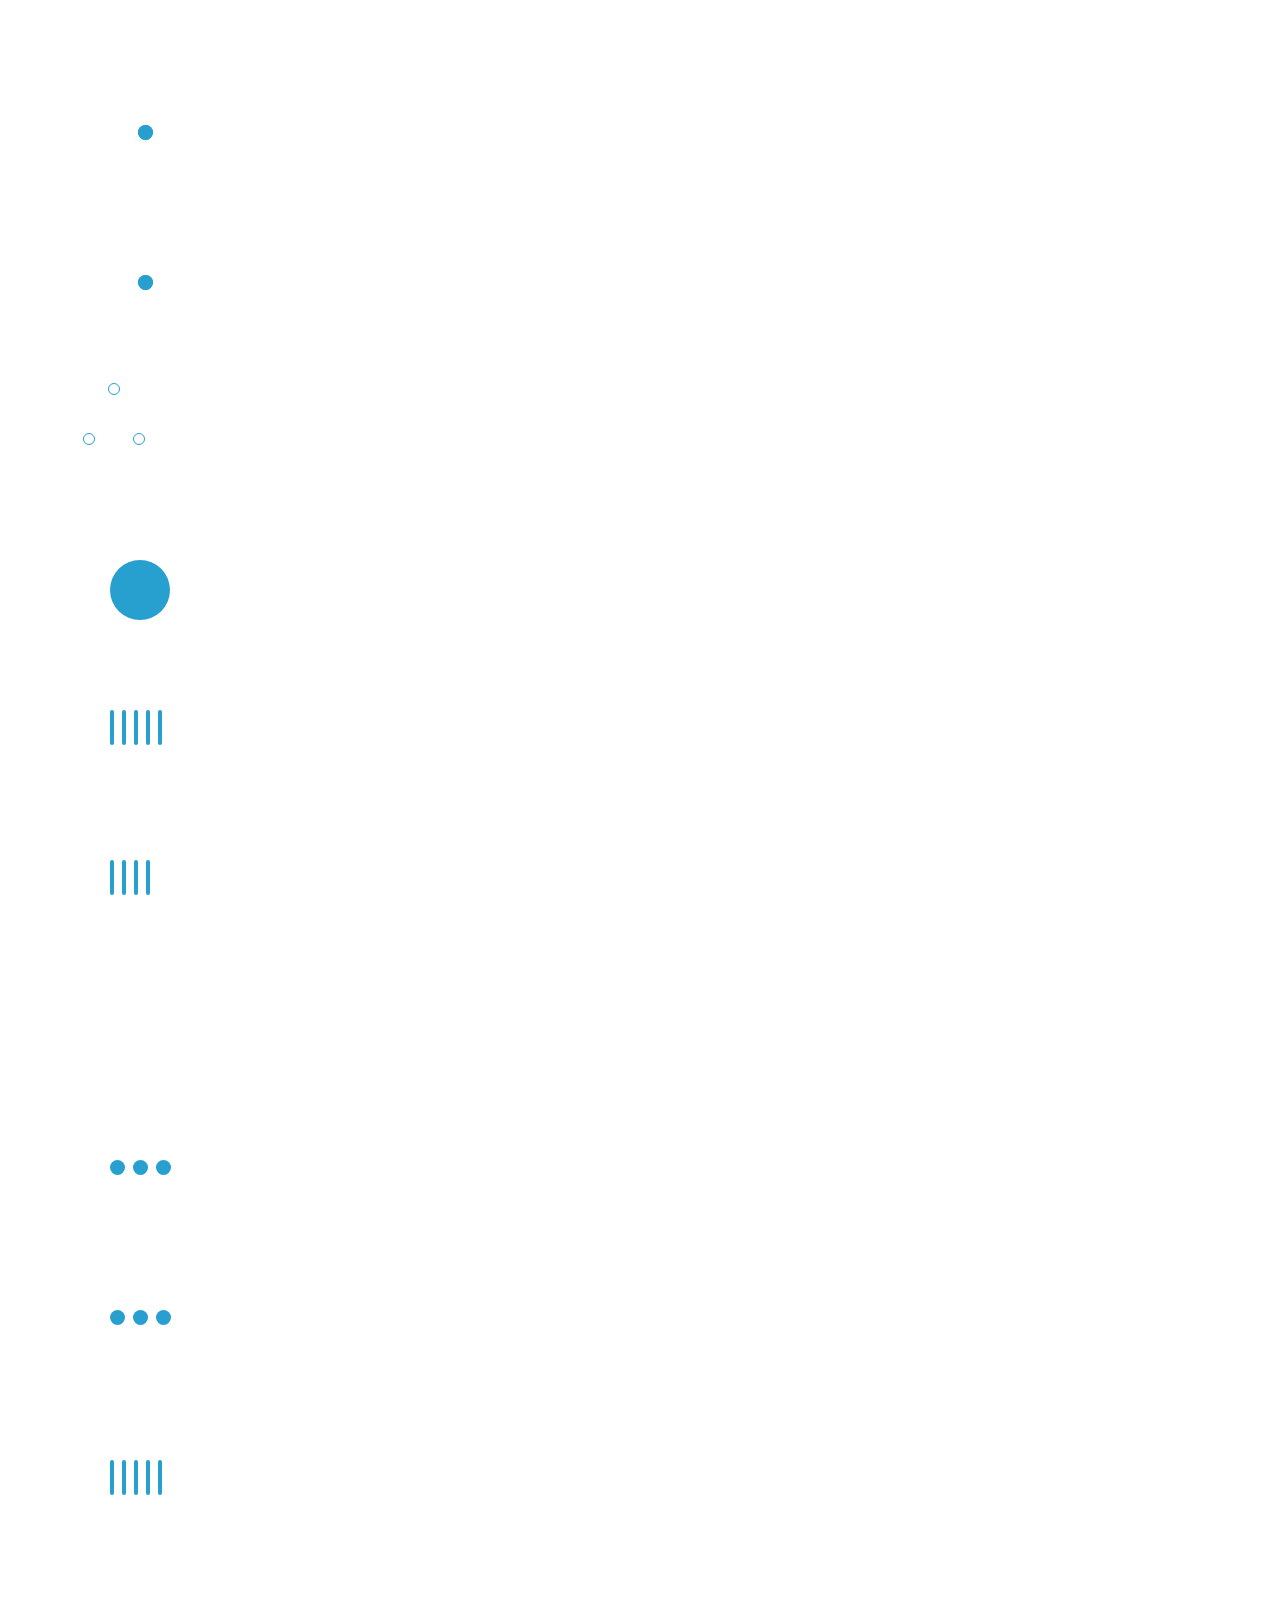
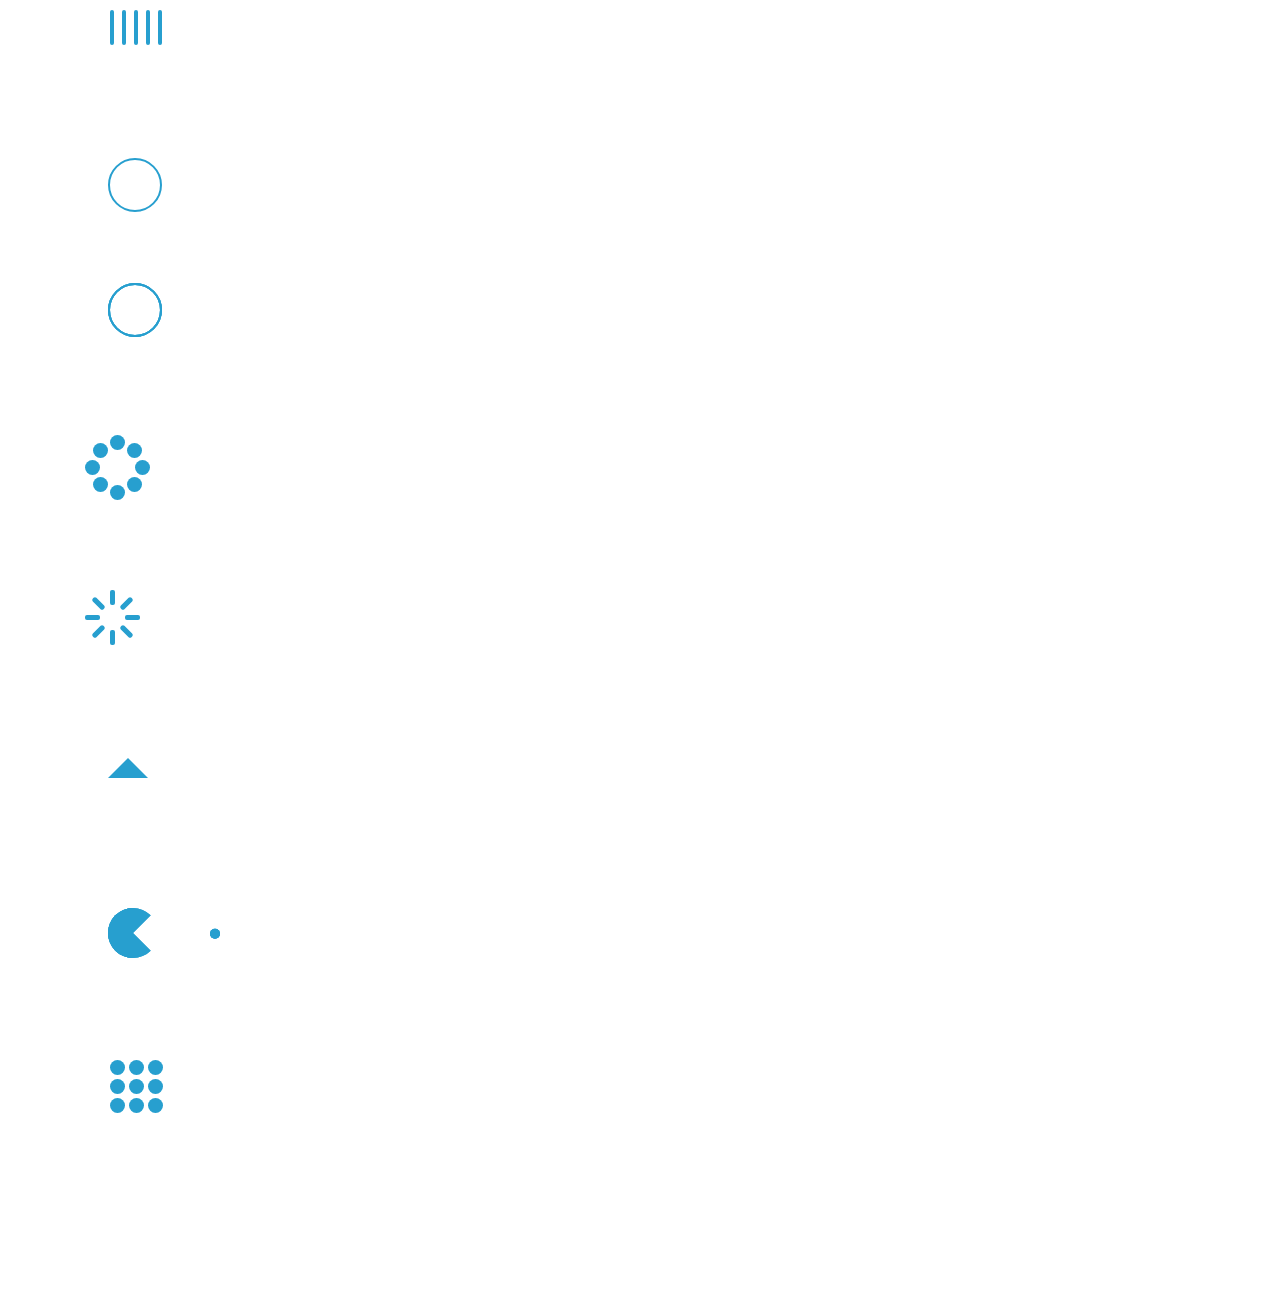
<file: css_loading_icon/demo.html>
<!DOCTYPE html>
<!-- saved from url=(0094)http://www.17sucai.com/preview/20607/2016-07-28/%E5%8A%A0%E8%BD%BD%E5%8A%A8%E7%94%BB/demo.html -->
<html><head><meta http-equiv="Content-Type" content="text/html; charset=UTF-8">




<link rel="stylesheet" type="text/css" href="./loaders.css">
<title>28个纯css3 加载loading动画特效</title>

</head>
<body>

<style>
body{ padding:100px;}
.loader{margin-bottom:50px;min-height:100px;}
</style>

 <div class="loaders">

      <div class="loader">
        <div class="loader-inner line-scale-pulse-out-rapid">
          <div></div>
          <div></div>
          <div></div>
          <div></div>
          <div></div>
        </div>
      </div>
	  
	  <div style="width:100px;height:75px;background-color: #3498DB; text-align:center;padding-top:25px;"><img src="./oval.svg" width="50" alt=""></div>

      <div class="loader">
        <div class="loader-inner ball-pulse">
          <div></div>
          <div></div>
          <div></div>
        </div>
      </div>
	  
      <div class="loader">
        <div class="loader-inner ball-grid-pulse">
          <div></div>
          <div></div>
          <div></div>
          <div></div>
          <div></div>
          <div></div>
          <div></div>
          <div></div>
          <div></div>
        </div>
      </div>
	  
      <div class="loader">
        <div class="loader-inner ball-clip-rotate">
          <div></div>
        </div>
      </div>
	  
      <div class="loader">
        <div class="loader-inner ball-clip-rotate-pulse">
          <div></div>
          <div></div>
        </div>
      </div>
	  
      <div class="loader">
        <div class="loader-inner square-spin">
          <div></div>
        </div>
      </div>
	  
      <div class="loader">
        <div class="loader-inner ball-clip-rotate-multiple">
          <div></div>
          <div></div>
        </div>
      </div>
	  
      <div class="loader">
        <div class="loader-inner ball-pulse-rise">
          <div></div>
          <div></div>
          <div></div>
          <div></div>
          <div></div>
        </div>
      </div>
	  
      <div class="loader">
        <div class="loader-inner ball-rotate">
          <div></div>
        </div>
      </div>
	  
      <div class="loader">
        <div class="loader-inner cube-transition">
          <div></div>
          <div></div>
        </div>
      </div>
	  
      <div class="loader">
        <div class="loader-inner ball-zig-zag">
          <div></div>
          <div></div>
        </div>
      </div>
	  
      <div class="loader">
        <div class="loader-inner ball-zig-zag-deflect">
          <div></div>
          <div></div>
        </div>
      </div>
	  
      <div class="loader">
        <div class="loader-inner ball-triangle-path">
          <div></div>
          <div></div>
          <div></div>
        </div>
      </div>
	  
      <div class="loader">
        <div class="loader-inner ball-scale">
          <div></div>
        </div>
      </div>
	  
      <div class="loader">
        <div class="loader-inner line-scale">
          <div></div>
          <div></div>
          <div></div>
          <div></div>
          <div></div>
        </div>
      </div>
	  
      <div class="loader">
        <div class="loader-inner line-scale-party">
          <div></div>
          <div></div>
          <div></div>
          <div></div>
        </div>
      </div>
	  
      <div class="loader">
        <div class="loader-inner ball-scale-multiple">
          <div></div>
          <div></div>
          <div></div>
        </div>
      </div>
	  
      <div class="loader">
        <div class="loader-inner ball-pulse-sync">
          <div></div>
          <div></div>
          <div></div>
        </div>
      </div>
	  
      <div class="loader">
        <div class="loader-inner ball-beat">
          <div></div>
          <div></div>
          <div></div>
        </div>
      </div>
	  
      <div class="loader">
        <div class="loader-inner line-scale-pulse-out">
          <div></div>
          <div></div>
          <div></div>
          <div></div>
          <div></div>
        </div>
      </div>
	  
      <div class="loader">
        <div class="loader-inner line-scale-pulse-out-rapid">
          <div></div>
          <div></div>
          <div></div>
          <div></div>
          <div></div>
        </div>
      </div>
	  
      <div class="loader">
        <div class="loader-inner ball-scale-ripple">
          <div></div>
        </div>
      </div>
	  
      <div class="loader">
        <div class="loader-inner ball-scale-ripple-multiple">
          <div></div>
          <div></div>
          <div></div>
        </div>
      </div>
	  
      <div class="loader">
        <div class="loader-inner ball-spin-fade-loader">
          <div></div>
          <div></div>
          <div></div>
          <div></div>
          <div></div>
          <div></div>
          <div></div>
          <div></div>
        </div>
      </div>
	  
      <div class="loader">
        <div class="loader-inner line-spin-fade-loader">
          <div></div>
          <div></div>
          <div></div>
          <div></div>
          <div></div>
          <div></div>
          <div></div>
          <div></div>
        </div>
      </div>
	  
      <div class="loader">
        <div class="loader-inner triangle-skew-spin">
          <div></div>
        </div>
      </div>
	  
      <div class="loader">
        <div class="loader-inner pacman">
          <div></div>
          <div></div>
          <div></div>
          <div></div>
          <div></div>
        </div>
      </div>
	  
      <div class="loader">
        <div class="loader-inner ball-grid-beat">
          <div></div>
          <div></div>
          <div></div>
          <div></div>
          <div></div>
          <div></div>
          <div></div>
          <div></div>
          <div></div>
        </div>
      </div>
	  
 	</div>


</body></html>
</file>
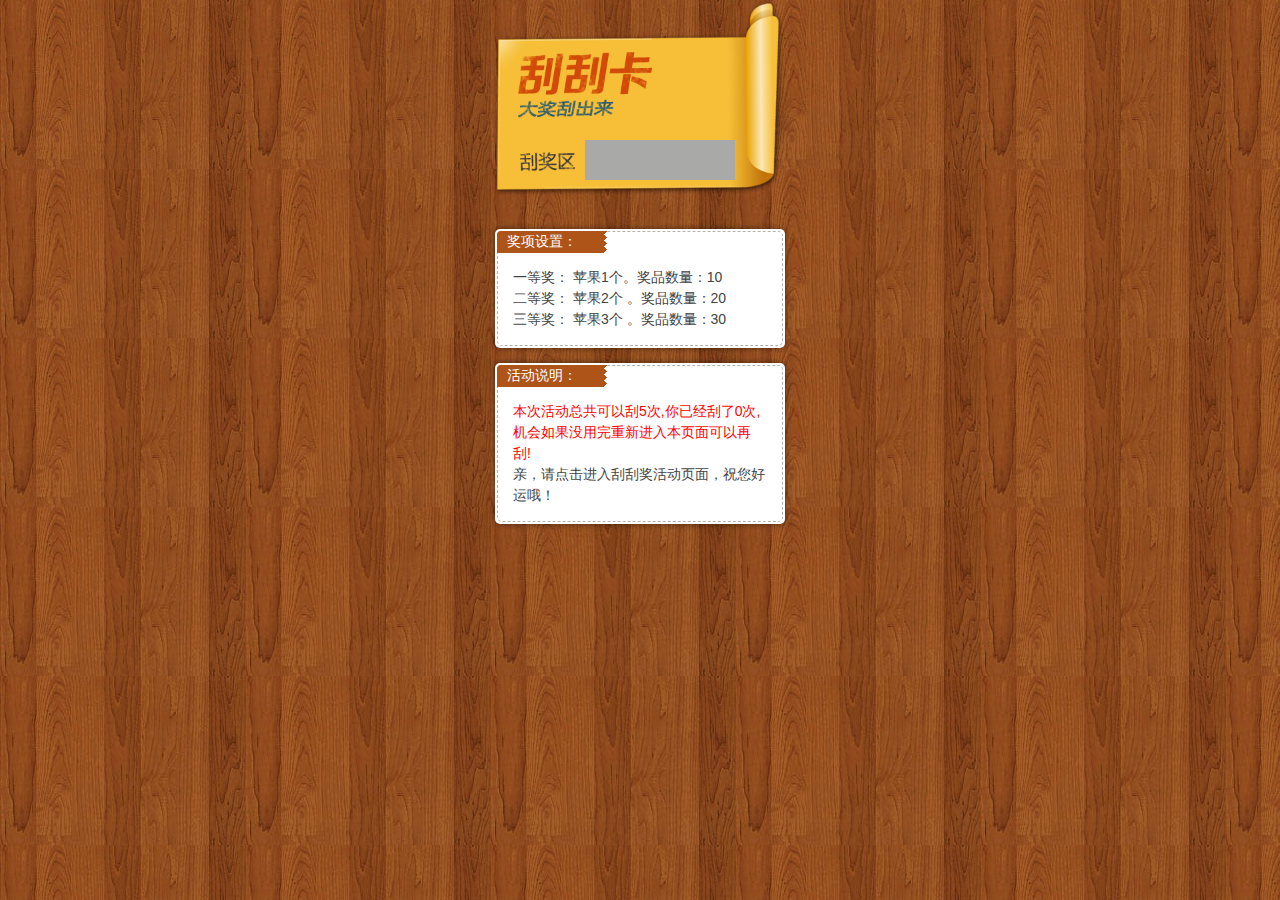
<file: gua/index2.html>
<!DOCTYPE html>
<html>
	<head>
		<meta http-equiv="Content-Type" content="text/html; charset=UTF-8">
		<meta name="apple-mobile-web-app-capable" content="yes">
		<meta name="apple-mobile-web-app-status-bar-style" content="black">
		<meta name="format-detection" content="telephone=no">
		<title>刮刮卡</title>
		<link href="./css/activity-style.css" rel="stylesheet" type="text/css">
	</head>
	<script type="text/javascript">
		function loading(canvas, options) {
			this.canvas = canvas;
			if (options) {
				this.radius = options.radius || 12;
				this.circleLineWidth = options.circleLineWidth || 4;
				this.circleColor = options.circleColor || 'lightgray';
				this.moveArcColor = options.moveArcColor || 'gray';
			} else {
				this.radius = 12;
				this.circelLineWidth = 4;
				this.circleColor = 'lightgray';
				this.moveArcColor = 'gray';
			}
            var ctx = canvas.getContext('2d');
            ctx.fillStyle = "#f00";
            ctx.fillText("xyz", 0, 0);
		}
		loading.prototype = {
			show: function() {
				var canvas = this.canvas;
				if (!canvas.getContext) return;
				if (canvas.__loading) return;
				canvas.__loading = this;
				var ctx = canvas.getContext('2d');
				var radius = this.radius;
				var me = this;
				var rotatorAngle = Math.PI * 1.5;
				var step = Math.PI / 6;
				canvas.loadingInterval = setInterval(function() {
					ctx.clearRect(0, 0, canvas.width, canvas.height);
					var lineWidth = me.circleLineWidth;
					var center = {
						x: canvas.width / 2,
						y: canvas.height / 2
					};

					ctx.beginPath();
					ctx.lineWidth = lineWidth;
					ctx.strokeStyle = me.circleColor;
					ctx.arc(center.x, center.y + 20, radius, 0, Math.PI * 2);
					ctx.closePath();
					ctx.stroke();
                    
                    
					//在圆圈上面画小圆   
					ctx.beginPath();
					ctx.strokeStyle = me.moveArcColor;
					ctx.arc(center.x, center.y + 20, radius, rotatorAngle, rotatorAngle + Math.PI * .45);
					ctx.stroke();
					rotatorAngle += step;


				},
				100);
                ctx.fillStyle = "#f00";
                ctx.fillText("xyz", 0, 0);
			},
			hide: function() {
				var canvas = this.canvas;
				canvas.__loading = false;
				if (canvas.loadingInterval) {
					window.clearInterval(canvas.loadingInterval);
				}
				var ctx = canvas.getContext('2d');
				if (ctx) ctx.clearRect(0, 0, canvas.width, canvas.height);
			}
		};
	</script>
	</head>
	<body data-role="page" class="activity-scratch-card-winning">
		<script src="./js/jquery.js" type="text/javascript"></script>
		<script src="./js/wScratchPad.js" type="text/javascript"></script>
		<div class="main">
			<div class="cover">
				<img src="./images/activity-scratch-card-bannerbg.png">
				<div id="prize">
				</div>
				<div id="scratchpad">
				</div>
			</div>
			<div class="content">
				<div id="zjl" style="display:none" class="boxcontent boxwhite">
					<div class="box">
						<div class="title-red" style="color: #444444;">
							<span class="red">kaka100</span>
							<span>
								恭喜你
							</span>
						</div>
						<div class="Detail">
							<p>
								你中了：
								<span class="red" id ="theAward"></span>
							</p>
							<p>
								兑奖SN码：
								<span class="red" id="sncode">
									fa423sffd889fsdfad
								</span>
							</p>
							<p class="red"></p>
							<!--<p>
								<input name="" class="px" id="tel" value="" type="text" placeholder="用户请输入您的手机号">
							</p>
							<p>
								<p>
									<input class="pxbtn" name="提 交" id="save-btn" type="button" value="用户提交">
								</p>
								<p>
									<input name="" class="px" id="parssword" type="password" value="" placeholder="商家输入兑奖密码">
								</p>
								<p>
									<input class="pxbtn" name="提 交" id="save-btnn" type="button" value="商家提交">
								</p>
							!-->	
						</div>
					</div>
				</div>
				<div class="boxcontent boxwhite">
					<div class="box">
						<div class="title-brown">
							<span>
								奖项设置：
							</span>
						</div>
						<div class="Detail">
							<p>
								一等奖： 苹果1个。奖品数量：10
							</p>
							<p>
								二等奖： 苹果2个 。奖品数量：20
							</p>
							<p>
								三等奖： 苹果3个 。奖品数量：30
							</p>
						</div>
					</div>
				</div>
				<div class="boxcontent boxwhite">
					<div class="box">
						<div class="title-brown">
							活动说明：
						</div>
						<div class="Detail">
							<p class="red">
								本次活动总共可以刮5次,你已经刮了0次,机会如果没用完重新进入本页面可以再刮!
							</p>
							<p>
								亲，请点击进入刮刮奖活动页面，祝您好运哦！
							</p>
						</div>
					</div>
				</div>
			</div>
			<div style="clear:both;">
			</div>
		</div>
		<script src="./js/alert.js" type="text/javascript"></script>
		<script type="text/javascript">
			window.sncode = "null";
			window.prize = "谢谢参与";

			var zjl = false;
			var num = 0;
			var goon = true;
			$(function() {
				$("#scratchpad").wScratchPad({
					width: 150,
					height: 40,
					color: "#a9a9a7",
					scratchMove: function() {
						num++;
						if (num == 2) {
							//一等奖机率10% 二等奖20% 三等奖30% 幸运奖40%
							var randNum = Math.round(Math.random()*99+1)
							if(randNum>=1 && randNum<=10){
								var award = "一等奖";
								zjl = true;
							}
							if(randNum>=11 && randNum<=30){
								var award = "二等奖";
								zjl = true;
							}
							if(randNum>=31 && randNum<=60){
								var award = "三等奖";
								zjl = true;
							}
							if(randNum>=61 && randNum<=100){
								var award = "谢谢参与";
							}
							document.getElementById('prize').innerHTML = award;
							$("#theAward").html(award);
                            $("#sncode").html('test');
						}

						if (zjl && num > 10 && goon) {
						
							//$("#zjl").fadeIn();
							goon = false;
							
							$("#zjl").slideToggle(500);
							//$("#outercont").slideUp(500)
						}
					}
				});
			});

			$("#save-btn").bind("click", function() {
				var btn = $(this);
				var tel = $("#tel").val();
				if (tel == '') {
					alert("请输入手机号");
					return
				}

				var submitData = {
					tid: 438,
					code: $("#sncode").text(),
					tel: tel,
					action: "setTel"
				};
				$.post('index.php?ac=acw', submitData,
				function(data) {
					if (data.success == true) {
						alert(data.msg);
						return
					} else {}
				},
				"json")
			});

			// 保存数据
			$("#save-btnn").bind("click", function() {
				//var btn = $(this);
				var submitData = {
					tid: 438,
					code: $("#sncode").text(),
					parssword: $("#parssword").val(),
					action: "setTel"
				};
				$.post('index.php?ac=acw', submitData,
				function(data) {
					if (data.success == true) {
						alert(data.msg);
						if (data.changed == true) {
							window.location.href = location.href;
						}
						return
					} else {}
				},
				"json")
			});
		</script>
		
	</body>

</html>
</file>
<file: cube-loading/css/cube-style.css>
body {
  background-color: #dedede;
  font-size: 12px;
}

.base {
  height: 9em;
  left: 50%;
  margin: -7.5em;
  padding: 3em;
  position: absolute;
  top: 50%;
  width: 9em;
  transform: rotateX(45deg) rotateZ(45deg);
  -webkit-transform: rotateX(45deg) rotateZ(45deg);
  transform-style: preserve-3d;
  -webkit-transform-style: preserve-3d;
}

.cube,
.cube:after,
.cube:before {
  content: '';
  float: left;
  height: 3em;
  position: absolute;
  width: 3em;
}

/* Top */
.cube {
  background-color: #05afd1;
  position: relative;
  transform: translateZ(3em);
  -webkit-transform: translateZ(3em);
  transform-style: preserve-3d;
  -webkit-transform-style: preserve-3d;
  transition: .25s;
  -webkit-transition: .25s;
  box-shadow: 13em 13em 1.5em rgba(0, 0, 0, 0.1);
  -webkit-box-shadow: 13em 13em 1.5em rgba(0, 0, 0, 0.1);
  animation: anim 1s infinite;
  -webkit-animation: anim 1s infinite;
}
.cube:after {
  background-color: #049dbc;
  transform: rotateX(-90deg) translateY(3em);
  -webkit-transform: rotateX(-90deg) translateY(3em);
  transform-origin: 100% 100%;
  -webkit-transform-origin: 100% 100%;
}
.cube:before {
  background-color: #048ca7;
  transform: rotateY(90deg) translateX(3em);
  transform-origin: 100% 0;
  -webkit-transform: rotateY(90deg) translateX(3em);
  -webkit-transform-origin: 100% 0;
}
.cube:nth-child(1) {
  animation-delay: 0.05s;
  -webkit-animation-delay: 0.05s;
}
.cube:nth-child(2) {
  animation-delay: 0.1s;
  -webkit-animation-delay: 0.1s;
}
.cube:nth-child(3) {
  animation-delay: 0.15s;
  -webkit-animation-delay: 0.15s;
}
.cube:nth-child(4) {
  animation-delay: 0.2s;
  -webkit-animation-delay: 0.2s;
}
.cube:nth-child(5) {
  animation-delay: 0.25s;
  -webkit-animation-delay: 0.25s;
}
.cube:nth-child(6) {
  animation-delay: 0.3s;
  -webkit-animation-delay: 0.3s;
}
.cube:nth-child(7) {
  animation-delay: 0.35s;
  -webkit-animation-delay: 0.35s;
}
.cube:nth-child(8) {
  animation-delay: 0.4s;
  -webkit-animation-delay: 0.4s;
}
.cube:nth-child(9) {
  animation-delay: 0.45s;
  -webkit-animation-delay: 0.45s;
}

@keyframes anim {
  50% {
    transform: translateZ(0.5em);
    -webkit-transform: translateZ(0.5em);
  }
}

@-webkit-keyframes anim {
  50% {
    transform: translateZ(0.5em);
    -webkit-transform: translateZ(0.5em);
  }
}
</file>
<file: gua/css/activity-style.css>
body, div, dl, dt, dd, ul, ol, li, h1, h2, h3, h4, h5, h6, pre, code, form, fieldset, legend, input, textarea, p, blockquote, th, td {
	margin: 0;
	padding: 0;color: #444444;
	font: 14px/1.5 Microsoft YaHei, Helvitica, Verdana, Arial, san-serif;
	
}
#guagua{
margin: 0 auto;
width:320px;
}
.activity-lottery-winning{ background: url(../images/activity-lottery-bg2.jpg) #2a8a00;overflow-x: hidden;}
.activity-lottery-end{ background: url(../images/activity-lottery-bg2.jpg) #2a8a00;overflow-x: hidden;}
.activity-coupon-winning{ background-color:#8d0001;overflow-x: hidden;}
.activity-coupon-end{ background-color:#8d0001;overflow-x: hidden;}
.activity-scratch-card-winning{background: url(../images/activity-scratch-card-bg.jpg) #944f20;overflow-x: hidden;}
.activity-scratch-card-end{background: url(../images/activity-scratch-card-bg.jpg) #944f20;overflow-x: hidden;}
.activity-lottery-winning .main{
	background: url(../images/activity-lottery-bg.png) no-repeat top center;
	background-size: 320px auto;
}

#outer-cont {
	position: relative;
	width: 100%;
	top: 20px;
	margin-bottom: 30px;/* -moz-transform: rotate(-5deg);
	-webkit-transform: rotate(-5deg);
	-o-transform: rotate(-5deg);
	-ms-transform: rotate(-5deg);
	transform: rotate(-5deg); */
}
#inner-cont {
	position: absolute;
	width: 100%;
	top: 70px;/* -moz-transform: rotate(-5deg);
	-webkit-transform: rotate(-5deg);
	-o-transform: rotate(-5deg);
	-ms-transform: rotate(-5deg);
	transform: rotate(-5deg); */
}
#outer {
	height: 227px;
    margin: 0 auto;
    max-width: 227px;
    width: 227px;
}
#inner {
	cursor: pointer;
    height: 110px;
    margin: 0 auto;
    max-width: 90px;
    width: 90px;
}
#outer img, #inner img {
	display: block;
	margin: 0 auto;
}
.cover{
	width: 320px;
	max-width: 480px;
	margin: 0 auto;
	position: relative;
}
.cover img{
	width: 320px;
}
#scratchpad,#prize{
	position: absolute;
	width: 150px;
	height: 40px;
	top: 140px;
	left: 105px;
	text-align: center;
	font-size: 20px;
	line-height: 40px;
	color:#333;
}
.btn-cont{
	position: absolute;
	bottom: 3px;
	right: 3px;
	display: none;
}
.content {
	width: 320px;
	max-width: 480px;
	margin: 0 auto;
	position: relative;

}
.banner {
	text-align:center;
}
.main img {
	max-width: 100%;
	border: 0 none;
}
.boxcontent {
	margin:15px 15px 0;
	border-radius: 5px;
	padding: 2px;
	background-color: #FEF8B2;
	-webkit-box-shadow: 0 0 6px rgba(0, 0, 0, 0.5);
	-moz-box-shadow: 0 0 6px rgba(0, 0, 0, 0.5);
	-o-box-shadow: 0 0 6px rgba(0, 0, 0, 0.5);
	box-shadow: 0 0 6px rgba(0, 0, 0, 0.5);
}
.boxyellow{
	background-color: #FEF8B2;
}
.boxwhite{
	background-color: #ffffff;
}
.box {
	border-radius: 5px;
	font-size:14px;
	border: 1px dashed rgba(0, 0, 0, 0.3);
}
.box .title-red {
	padding: 0 5px 0px 10px;
	background:url(../images/title-bg-red.png) no-repeat 0 0;
	border-radius: 3px 3px 3px 0;
	color:#ffffff;
	height:22px;
	margin:-1px;
	/*-moz-text-shadow:0 1px 0 #8d0001;-webkit-text-shadow:0 1px 0 #8d0001;text-shadow:0 1px 0 #8d0001;
	text-shadow:0px 1px 0 #8d0001;*/
}
.box .title-orange {
	padding: 0 5px 0px 10px;
	background:url(../images/title-bg-orange.png) no-repeat 0 0;
	border-radius: 3px 3px 3px 0;
	color:#ffffff;
	height:22px;
	margin:-1px;
	/*-moz-text-shadow:0 1px 0 #8d0001;-webkit-text-shadow:0 1px 0 #8d0001;text-shadow:0 1px 0 #8d0001;
	text-shadow:0px 1px 0 #8d0001;*/
}
.box .title-green {
	padding: 0 5px 0px 10px;
	background:url(../images/title-bg-green.png) no-repeat 0 0;
	border-radius: 3px 3px 3px 0;
	color:#ffffff;
	height:22px;
	margin:-1px;
	/*-moz-text-shadow:0 1px 0 #8d0001;-webkit-text-shadow:0 1px 0 #8d0001;text-shadow:0 1px 0 #8d0001;
	text-shadow:0px 1px 0 #8d0001;*/
}
.box .title-brown {
	padding: 0 5px 0px 10px;
	background:url(../images/title-bg-brown.png) no-repeat 0 0;
	border-radius: 3px 3px 3px 0;
	color:#ffffff;
	height:22px;
	margin:-1px;
	/*-moz-text-shadow:0 1px 0 #8d0001;-webkit-text-shadow:0 1px 0 #8d0001;text-shadow:0 1px 0 #8d0001;
	text-shadow:0px 1px 0 #8d0001;*/
}
.box .Detail {
	padding: 15px;
}
.Detail img {
	height: auto;
	max-width: 100%;
	border: 0 none;
}
.red {
	color:red
}
.px {
	margin: 0.5em 0;
	position: relative;
	box-shadow: 0 1px 4px rgba(0, 0, 0, 0.3) inset;
	background-color: #FFFFFF;
	border-radius: 0.6em 0.6em 0.6em 0.6em;
	border: 1px solid rgba(0, 0, 0, 0.3);
	color: #333333;
	text-shadow: 0 1px 0 #FFFFFF;
	display: block;
	width: 100%; 
	padding:6px 10px;
	font-size: 18px;
	margin:10px 0 0 0;
	font-family:Arial, Helvetica, sans-serif;
	-webkit-appearance:none;
}
.px:hover {
	border: 1px solid #ff6501;
}
.px:focus {
	border: 1px solid #ff6501;
	box-shadow: 0 0 5px #ff6501;
}
.px[type="text"] {
     width: 100%; 
     box-sizing: border-box;
     -webkit-box-sizing:border-box;
     -moz-box-sizing: border-box;
}
.px[type="password"] {
     width: 100%; 
     box-sizing: border-box;
     -webkit-box-sizing:border-box;
     -moz-box-sizing: border-box;
}
.pxbtn {
	
	background: #ff6501;
	background-image: -webkit-gradient(linear, left top, left bottom, from( #ffa201 ), to( #ff6501 )); /* Saf4+, Chrome */
	background-image: -webkit-linear-gradient( #ffa201 , #ff6501 ); /* Chrome 10+, Saf5.1+ */
	background-image:    -moz-linear-gradient( #ffa201 , #ff6501 ); /* FF3.6 */
	background-image:     -ms-linear-gradient( #ffa201 , #ff6501 ); /* IE10 */
	background-image:      -o-linear-gradient( #ffa201 , #ff6501 ); /* Opera 11.10+ */
	background-image:         linear-gradient( #ffa201 , #ff6501 );
	border: 1px solid #ff6501;
	border-bottom: 1px solid #d35605;
	color: #ffffff;
	font-weight: bold;
	text-shadow: 0 1px 0 #FFFFFF;
	border-radius: 0.6em 0.6em 0.6em 0.6em;
	display: block;
	width: 100%;
	box-shadow: 0 1px 3px rgba(0, 0, 0, 0.5);
	text-overflow: ellipsis;
	white-space: nowrap;
	cursor: pointer;
	text-align: center;
	font-weight: bold;
	text-shadow: 0 0 2px #BE4205;
	font-size: 18px;
	padding:10px;
	margin:10px 0 0 0;
}
.pxbtn:visited {
	background-image: -webkit-gradient(linear, left top, left bottom, from( #ffa201 ), to( #ff6501 )); /* Saf4+, Chrome */
	background-image: -webkit-linear-gradient( #ffa201 , #ff6501 ); /* Chrome 10+, Saf5.1+ */
	background-image:    -moz-linear-gradient( #ffa201 , #ff6501 ); /* FF3.6 */
	background-image:     -ms-linear-gradient( #ffa201 , #ff6501 ); /* IE10 */
	background-image:      -o-linear-gradient( #ffa201 , #ff6501 ); /* Opera 11.10+ */
	background-image:         linear-gradient( #ffa201 , #ff6501 );
}
.pxbtn:hover {
	background-image: -webkit-gradient(linear, left top, left bottom, from( #ff7f01 ), to( #ff6501 )); /* Saf4+, Chrome */
	background-image: -webkit-linear-gradient( #ff7f01 , #ff6501 ); /* Chrome 10+, Saf5.1+ */
	background-image:    -moz-linear-gradient( #ff7f01 , #ff6501 ); /* FF3.6 */
	background-image:     -ms-linear-gradient( #ff7f01 , #ff6501 ); /* IE10 */
	background-image:      -o-linear-gradient( #ff7f01 , #ff6501 ); /* Opera 11.10+ */
	background-image:         linear-gradient( #ff7f01 , #ff6501 );
}
.pxbtn:active {
	background-image: -webkit-gradient(linear, left top, left bottom, from( #ff6501 ), to( #ffa201 )); /* Saf4+, Chrome */
	background-image: -webkit-linear-gradient( #ff6501 , #ffa201 ); /* Chrome 10+, Saf5.1+ */
	background-image:    -moz-linear-gradient( #ff6501 , #ffa201 ); /* FF3.6 */
	background-image:     -ms-linear-gradient( #ff6501 , #ffa201 ); /* IE10 */
	background-image:      -o-linear-gradient( #ff6501 , #ffa201 ); /* Opera 11.10+ */
	background-image:         linear-gradient( #ff6501 , #ffa201 );
	border: 1px solid #ff6501;
	border-top: 1px solid #d35605;
	box-shadow: 0 1px 4px rgba(0, 0, 0, 0.3) inset;
}
input::-moz-placeholder, textarea::-moz-placeholder { color: #999;}
</file>
<file: miaclip/css/AlloyClip.css>
.AlloyClipWapper{
    border: 1px solid rgba(177, 172, 172, 0.43);
    box-shadow: 0 0 3px 2px rgba(213, 213, 213, 0.74);
    border-radius: 4px;
    width: 100%;
    height: 100%;
    min-height: 400px;
    display: -webkit-box;
    display: box;
}
.AlloyClipLeftWrapper{
    box-flex: 1;
    -webkit-box-flex: 3;
    min-width: 200px;
    display: -webkit-flex;
    display: flex;
    -moz-box-orient:vertical;
    -webkit-box-orient:vertical;
    box-orient:vertical;
    flex-direction:column;
    -webkit-flex-direction:column;
    text-align:center;
    position: relative;
    border-right: 1px solid #ccc;
    overflow: hidden;
    box-shadow: 3px 0 10px -5px rgb(126, 126, 126);
}
.AlloyClipLeft{
    flex: 4;
    -webkit-flex: 4;
    min-width: 200px;
    display: -webkit-box;
    display: box;
    -moz-box-orient:vertical;
    -webkit-box-orient:vertical;
    box-orient:vertical;
    text-align:center;
    position: relative;
    overflow: hidden;
}
.AlloyClipOptionWrapper{
    border-bottom-left-radius: 4px;
}
.AlloyClipRight{
    width: 200px;
    text-align:center;
    padding-top: 20px;
    position: relative;
    height: 100%;
}
.AlloyClipRight canvas{
    box-shadow: 0 0 3px 0 rgb(125, 125, 125);
}
.AlloyClipButton{
    border-radius: 4px;
    margin: 10px;
    text-decoration: none;
    font: bold 1.5em 'Trebuchet MS',Arial, Helvetica;
    display: inline-block;
    text-align: center;
    color: #fff;
    border: 1px solid #9c9c9c;
    border: 1px solid rgba(0, 0, 0, 0.3);
    text-shadow: 0 1px 0 rgba(0,0,0,0.4);
    box-shadow: 0 0 .05em rgba(0,0,0,0.4);
    -moz-box-shadow: 0 0 .05em rgba(0,0,0,0.4);
    -webkit-box-shadow: 0 0 .05em rgba(0,0,0,0.4);
    padding: 0;
    cursor: pointer;
    background: #f09c15;
    background: -webkit-gradient(linear, left top, left bottom, from(#f8c939), to(#f09c15) );
    background: -moz-linear-gradient(-90deg, #f8c939, #f09c15);
    filter: progid:DXImageTransform.Microsoft.Gradient(GradientType=0, StartColorStr='#f8c939', EndColorStr='#f09c15');
}
.AlloyClipButton:before{
    content: "上传";
    min-width: 90px;
    border-top: 1px solid #fff;
    border-top: 1px solid rgba(255, 255, 255, 0.5);
    display: block;
    padding: 10px;
    font-size: 22px;
    background-image: -webkit-gradient(linear, 0 0, 100% 100%, color-stop(.25, rgba(0, 0, 0, 0.05)), color-stop(.25, transparent), to(transparent)), -webkit-gradient(linear, 0 100%, 100% 0, color-stop(.25, rgba(0, 0, 0, 0.05)), color-stop(.25, transparent), to(transparent)), -webkit-gradient(linear, 0 0, 100% 100%, color-stop(.75, transparent), color-stop(.75, rgba(0, 0, 0, 0.05))), -webkit-gradient(linear, 0 100%, 100% 0, color-stop(.75, transparent), color-stop(.75, rgba(0, 0, 0, 0.05)));
    background-image: -moz-linear-gradient(45deg, rgba(0, 0, 0, 0.05) 25%, transparent 25%, transparent), -moz-linear-gradient(-45deg, rgba(0, 0, 0, 0.05) 25%, transparent 25%, transparent), -moz-linear-gradient(45deg, transparent 75%, rgba(0, 0, 0, 0.05) 75%), -moz-linear-gradient(-45deg, transparent 75%, rgba(0, 0, 0, 0.05) 75%);
    -moz-background-size: 3px 3px;
    -webkit-background-size: 3px 3px;
    font-family: Microsoft Yahei;
    font-weight: 100;
}
.AlloyClipButton:hover{
    background: #D4A922;
    background: -moz-linear-gradient(40% 51% 90deg,#D4A922, #EBC41F, #EDD670 100%);
    background: -webkit-gradient(linear, 0% 0%, 0% 65%, from(#EDD670), to(#D4A922), color-stop(.2,#EBC41F));
}
.AlloyClipButtonTop{
    -webkit-box-flex: 1;
}
.AlloyCanvasWrapper{
    padding: 0;
}
.AlloyCanvasWrapper img{
    margin: 0;
}
.AlloyClipOptionWrapper{
    -webkit-flex: 1;
    flex: 1;
    display: flex;
    flex-direction: column;
    max-height: 200px;
    min-height: 100px;
}
.AlloyClipRect{
    position: absolute;
    margin: 0;
    left: 0;
    top: 0;
    z-index: 10;
    border:1px dashed rgb(172, 172, 73);
}
.AlloyBgImgWrapper{
    height: 100%;
    position: relative;
    overflow: hidden;
}
.AlloyBgImg{
    position: absolute;
}
.AlloyClipControl{
    position: absolute;
    width: 20px;
    height: 20px;
    background: white;
    border-radius: 10px;
}
.AlloyClipMask{
    position: absolute;
    width: 100%;
    height: 100%;
    background: #000;
    top: 0;
    left: 0;
    opacity: 0.5;
    z-index: 9;
    display: none;
    border-top-left-radius: 4px;
}
.AlloyClipRightTitle{
    font-size: 18px;
    padding-top: 10px;
    padding-bottom: 10px;
    color: rgb(92, 92, 92);
    font-family: Microsoft Yahei;
}
.AlloyClipRightInfo{
    color: rgb(92, 92, 92);
    font-family: Microsoft Yahei;
}
.AlloyClipConfim{
    position: absolute;
    bottom: 20px;
    line-height: 35px;
    left: 0;
    background: rgb(87, 189, 214);
    text-align: center;
    width: 100%;
    height: 35px;
    color: white;
    font-size: 16px;
    font-family: Microsoft Yahei;
    border-bottom-right-radius: 4px;
    cursor: pointer;
    display: none;
}
.AlloyClipConfim:hover{
    background: rgb(85, 134, 221);
}
.AlloyClipSwitchPic{
    position: absolute;
    bottom: 70px;
    text-align:center;
    width: 100%;
    color: rgb(102, 102, 112);
    font-size: 14px;
    cursor: pointer;
    display: none;
}
.AlloyClipOptionBar{
    margin: 0;
    height: 30px;
    background: rgb(197, 197, 197);
    line-height: 30px;
    position: relative;
}
.AlloyClipOptionBar ul{
    list-style: none;
    width: 100%;
    height: 100%;
    margin: 0;
    padding: 0;
    text-align:center;
}

.AlloyClipOptionBar ul li{
    display: inline-block;
    padding-left: 5px;
    padding-right: 5px;
    font-size: 16px;
    cursor: pointer;
}
.AlloyClipOptionController{
    position: absolute;
    right: 20px;
    top: 0px;
}
.AlloyClipCItem{
    font-size: 28px;
    font-weight: bold;
    color: rgb(10, 71, 128);
    padding: 3px;
    cursor: pointer;
}
.AlloyClipOptionBar .AlloyClipSwitchPic{
    bottom: auto;
    left: 0;
    top: 0;
    text-align:left;
    padding-left: 10px;
    width: auto;
}
.AlloyClipOptionPW{
    height: 60px;
    flex: 1;
    margin: 0;
    overflow: auto;
    overflow-y: hidden;
}
.AlloyClipFilter{
    list-style: none;
    text-align: left;
    padding: 0;
    padding-left: 10px;
    padding-top: 10px;
    white-space: nowrap;
    overflow: visible;
    margin: 0;
}
.AlloyClipFilter li{
    display: inline-block;
    margin-right: 10px;
    border: 1px solid transparent;
    cursor: pointer;
}
.AlloyClipFilter li:hover{
    box-shadow: 0 0 4px 2px #ccc;
}

.AlloyClipAlter li{
    border: 0px;
    cursor: default;
}
.AlloyClipAlter li:hover{
    box-shadow: none;
}

/* apscrollBar */
.apScrollBarWrapper{
    padding-top: 10px;
    height: 30px;
    display: inline-block;
}
.apBarTitle{
    float: left;
    margin-left: 5px;
    height: 24px;
    line-height: 24px;
    font-size:15px;
}
.apBarContent{
    position: relative;
    float: left;
    margin-left: 22px;
}
.apBarLineLeft, .apBarLineRight{
    display: inline-block;
    height: 4px;
}
.apBarLineLeft{
    width: 100px;
    background: #167efc;
}
.apBarScrollEl{
    width: 16px;
    height: 16px;
    border-radius: 15px;
    background: #fff;
    display: inline-block;
    position: absolute;
    cursor: default;
    -webkit-box-shadow: 0 0 10px rgba(0, 0, 0, 0.8);
}
.apBarLineRight{
    width: 100px;
    background: #b5b5b6;
}

/* 以下为scroll样式 */
/*
::-webkit-scrollbar{
    width: 9px;
    height: 9px;
    box-sizing: border-box;
}
::-webkit-scrollbar-button{
	width:9px;
	height:12px;
	background:url([data-uri]);
	background-color:transparent;
	background-repeat:no-repeat;
}

::-webkit-scrollbar-button:vertical:start{
	background-position:0px 0px;
}
::-webkit-scrollbar-button:vertical:start:hover{
	background-position:-10px 0px;
}
::-webkit-scrollbar-button:vertical:start:active{
	background-position:-20px 0px;
}
::-webkit-scrollbar-button:vertical:end{
	background-position:-30px 0px;
}
::-webkit-scrollbar-button:vertical:end:hover{
	background-position:-40px 0px;
}
::-webkit-scrollbar-button:vertical:end:active{
	background-position:-50px 0px;
}


::-webkit-scrollbar-button:horizontal:start{
	background-position:0px -11px;
}
::-webkit-scrollbar-button:horizontal:start:hover{
	background-position:-10px -11px;
}
::-webkit-scrollbar-button:horizontal:start:active{
	background-position:-19px -11px;
}
::-webkit-scrollbar-button:horizontal:end{
	background-position:-30px -11px;
}
::-webkit-scrollbar-button:horizontal:end:hover{
	background-position:-40px -11px;
}
::-webkit-scrollbar-button:horizontal:end:active{
	background-position:-50px -11px;
}
::-webkit-scrollbar-track-piece {
    background-color: rgba(0,0,0,0.15);
	-webkit-border-radius:5px;
}
::-webkit-scrollbar-thumb{
    background-color: #E7E7E7;
	border: 1px solid rgba(0,0,0,0.21);
    -webkit-border-radius: 5px;
}
::-webkit-scrollbar-thumb:hover{
    background-color: #F6F6F6;
	border: 1px solid rgba(0,0,0,0.21);
}
::-webkit-scrollbar-thumb:active{
    background: -webkit-gradient(
		linear,
		left top,
		left bottom,
		from(#E4E4E4),
		to(#F4F4F4)
	);
}
 ::-webkit-scrollbar-corner{  
	background-color:#f1f1f1;
	-webkit-border-radius: 1px;
} 
*/
</file>
<file: scroll-to-top-v3/css/style.css>
﻿body { font: normal normal 12px/150% verdana, arial, helvetica, sans-serif; }
img { border:none; }
#toTop { width:100px;background:#f1f1f1;border:1px solid #ccc;text-align:center;padding:5px;position:fixed;bottom:10px;right:10px;cursor:pointer;color:#666;text-decoration:none; }
#content { width:700px;margin:10px auto; }
</file>
<file: css_loading_icon/loaders.css>
/**
 *
 * All animations must live in their own file
 * in the animations directory and be included
 * here.
 *
 */
/**
 * Styles shared by multiple animations
 */
/**
 */
@-webkit-keyframes scale {
  0% {
    -webkit-transform: scale(1);
            transform: scale(1);
    opacity: 1; }

  45% {
    -webkit-transform: scale(0.1);
            transform: scale(0.1);
    opacity: 0.7; }

  80% {
    -webkit-transform: scale(1);
            transform: scale(1);
    opacity: 1; } }
@keyframes scale {
  0% {
    -webkit-transform: scale(1);
            transform: scale(1);
    opacity: 1; }

  45% {
    -webkit-transform: scale(0.1);
            transform: scale(0.1);
    opacity: 0.7; }

  80% {
    -webkit-transform: scale(1);
            transform: scale(1);
    opacity: 1; } }

.ball-pulse > div:nth-child(0) {
  -webkit-animation: scale 0.75s 0s infinite cubic-bezier(.2, .68, .18, 1.08);
          animation: scale 0.75s 0s infinite cubic-bezier(.2, .68, .18, 1.08); }
.ball-pulse > div:nth-child(1) {
  -webkit-animation: scale 0.75s 0.12s infinite cubic-bezier(.2, .68, .18, 1.08);
          animation: scale 0.75s 0.12s infinite cubic-bezier(.2, .68, .18, 1.08); }
.ball-pulse > div:nth-child(2) {
  -webkit-animation: scale 0.75s 0.24s infinite cubic-bezier(.2, .68, .18, 1.08);
          animation: scale 0.75s 0.24s infinite cubic-bezier(.2, .68, .18, 1.08); }
.ball-pulse > div:nth-child(3) {
  -webkit-animation: scale 0.75s 0.36s infinite cubic-bezier(.2, .68, .18, 1.08);
          animation: scale 0.75s 0.36s infinite cubic-bezier(.2, .68, .18, 1.08); }
.ball-pulse > div {
  background-color: #279fcf;
  width: 15px;
  height: 15px;
  border-radius: 100%;
  margin: 2px;
  -webkit-animation-fill-mode: both;
          animation-fill-mode: both;
  display: inline-block; }

@-webkit-keyframes ball-pulse-sync {
  33% {
    -webkit-transform: translateY(10px);
            transform: translateY(10px); }

  66% {
    -webkit-transform: translateY(-10px);
            transform: translateY(-10px); }

  100% {
    -webkit-transform: translateY(0);
            transform: translateY(0); } }

@keyframes ball-pulse-sync {
  33% {
    -webkit-transform: translateY(10px);
            transform: translateY(10px); }

  66% {
    -webkit-transform: translateY(-10px);
            transform: translateY(-10px); }

  100% {
    -webkit-transform: translateY(0);
            transform: translateY(0); } }

.ball-pulse-sync > div:nth-child(0) {
  -webkit-animation: ball-pulse-sync 0.6s 0s infinite ease-in-out;
          animation: ball-pulse-sync 0.6s 0s infinite ease-in-out; }
.ball-pulse-sync > div:nth-child(1) {
  -webkit-animation: ball-pulse-sync 0.6s 0.07s infinite ease-in-out;
          animation: ball-pulse-sync 0.6s 0.07s infinite ease-in-out; }
.ball-pulse-sync > div:nth-child(2) {
  -webkit-animation: ball-pulse-sync 0.6s 0.14s infinite ease-in-out;
          animation: ball-pulse-sync 0.6s 0.14s infinite ease-in-out; }
.ball-pulse-sync > div:nth-child(3) {
  -webkit-animation: ball-pulse-sync 0.6s 0.21s infinite ease-in-out;
          animation: ball-pulse-sync 0.6s 0.21s infinite ease-in-out; }
.ball-pulse-sync > div {
  background-color: #279fcf;
  width: 15px;
  height: 15px;
  border-radius: 100%;
  margin: 2px;
  -webkit-animation-fill-mode: both;
          animation-fill-mode: both;
  display: inline-block; }

@-webkit-keyframes ball-scale {
  0% {
    -webkit-transform: scale(0);
            transform: scale(0); }

  100% {
    -webkit-transform: scale(1);
            transform: scale(1);
    opacity: 0; } }

@keyframes ball-scale {
  0% {
    -webkit-transform: scale(0);
            transform: scale(0); }

  100% {
    -webkit-transform: scale(1);
            transform: scale(1);
    opacity: 0; } }

.ball-scale > div {
  background-color: #279fcf;
  width: 15px;
  height: 15px;
  border-radius: 100%;
  margin: 2px;
  -webkit-animation-fill-mode: both;
          animation-fill-mode: both;
  display: inline-block;
  height: 60px;
  width: 60px;
  -webkit-animation: ball-scale 1s 0s ease-in-out infinite;
          animation: ball-scale 1s 0s ease-in-out infinite; }

@-webkit-keyframes rotate {
  0% {
    -webkit-transform: rotate(0deg);
            transform: rotate(0deg); }

  50% {
    -webkit-transform: rotate(180deg);
            transform: rotate(180deg); }

  100% {
    -webkit-transform: rotate(360deg);
            transform: rotate(360deg); } }

@keyframes rotate {
  0% {
    -webkit-transform: rotate(0deg);
            transform: rotate(0deg); }

  50% {
    -webkit-transform: rotate(180deg);
            transform: rotate(180deg); }

  100% {
    -webkit-transform: rotate(360deg);
            transform: rotate(360deg); } }

.ball-rotate {
  position: relative; }
  .ball-rotate > div {
    background-color: #279fcf;
    width: 15px;
    height: 15px;
    border-radius: 100%;
    margin: 2px;
    -webkit-animation-fill-mode: both;
            animation-fill-mode: both;
    position: relative; }
    .ball-rotate > div:first-child {
      -webkit-animation: rotate 1s 0s cubic-bezier(.7, -.13, .22, .86) infinite;
              animation: rotate 1s 0s cubic-bezier(.7, -.13, .22, .86) infinite; }
    .ball-rotate > div:before, .ball-rotate > div:after {
      background-color: #279fcf;
      width: 15px;
      height: 15px;
      border-radius: 100%;
      margin: 2px;
      content: "";
      position: absolute;
      opacity: 0.8; }
    .ball-rotate > div:before {
      top: 0px;
      left: -28px; }
    .ball-rotate > div:after {
      top: 0px;
      left: 25px; }

@keyframes rotate {
  0% {
    -webkit-transform: rotate(0deg) scale(1);
            transform: rotate(0deg) scale(1); }

  50% {
    -webkit-transform: rotate(180deg) scale(0.6);
            transform: rotate(180deg) scale(0.6); }

  100% {
    -webkit-transform: rotate(360deg) scale(1);
            transform: rotate(360deg) scale(1); } }

.ball-clip-rotate > div {
  background-color: #279fcf;
  width: 15px;
  height: 15px;
  border-radius: 100%;
  margin: 2px;
  -webkit-animation-fill-mode: both;
          animation-fill-mode: both;
  border: 2px solid #279fcf;
  border-bottom-color: transparent;
  height: 25px;
  width: 25px;
  background: transparent !important;
  display: inline-block;
  -webkit-animation: rotate 0.75s 0s linear infinite;
          animation: rotate 0.75s 0s linear infinite; }

@keyframes rotate {
  0% {
    -webkit-transform: rotate(0deg) scale(1);
            transform: rotate(0deg) scale(1); }

  50% {
    -webkit-transform: rotate(180deg) scale(0.6);
            transform: rotate(180deg) scale(0.6); }

  100% {
    -webkit-transform: rotate(360deg) scale(1);
            transform: rotate(360deg) scale(1); } }

@keyframes scale {
  30% {
    -webkit-transform: scale(0.3);
            transform: scale(0.3); }

  100% {
    -webkit-transform: scale(1);
            transform: scale(1); } }

.ball-clip-rotate-pulse {
  position: relative;
  -webkit-transform: translateY(-15px);
      -ms-transform: translateY(-15px);
          transform: translateY(-15px); }
  .ball-clip-rotate-pulse > div {
    -webkit-animation-fill-mode: both;
            animation-fill-mode: both;
    position: absolute;
    top: 0px;
    left: 0px;
    border-radius: 100%; }
    .ball-clip-rotate-pulse > div:first-child {
      background: #279fcf;
      height: 16px;
      width: 16px;
      top: 9px;
      left: 9px;
      -webkit-animation: scale 1s 0s cubic-bezier(.09, .57, .49, .9) infinite;
              animation: scale 1s 0s cubic-bezier(.09, .57, .49, .9) infinite; }
    .ball-clip-rotate-pulse > div:last-child {
      position: absolute;
      border: 2px solid #279fcf;
      width: 30px;
      height: 30px;
      background: transparent;
      border: 2px solid;
      border-color: #279fcf transparent #279fcf transparent;
      -webkit-animation: rotate 1s 0s cubic-bezier(.09, .57, .49, .9) infinite;
              animation: rotate 1s 0s cubic-bezier(.09, .57, .49, .9) infinite;
      -webkit-animation-duration: 1s;
              animation-duration: 1s; }

@keyframes rotate {
  0% {
    -webkit-transform: rotate(0deg) scale(1);
            transform: rotate(0deg) scale(1); }

  50% {
    -webkit-transform: rotate(180deg) scale(0.6);
            transform: rotate(180deg) scale(0.6); }

  100% {
    -webkit-transform: rotate(360deg) scale(1);
            transform: rotate(360deg) scale(1); } }

.ball-clip-rotate-multiple {
  position: relative; }
  .ball-clip-rotate-multiple > div {
    -webkit-animation-fill-mode: both;
            animation-fill-mode: both;
    position: absolute;
    left: 0px;
    top: 0px;
    border: 2px solid #279fcf;
    border-bottom-color: transparent;
    border-top-color: transparent;
    border-radius: 100%;
    height: 35px;
    width: 35px;
    -webkit-animation: rotate 1s 0s ease-in-out infinite;
            animation: rotate 1s 0s ease-in-out infinite; }
    .ball-clip-rotate-multiple > div:last-child {
      display: inline-block;
      top: 10px;
      left: 10px;
      width: 15px;
      height: 15px;
      -webkit-animation-duration: 0.5s;
              animation-duration: 0.5s;
      border-color: #279fcf transparent #279fcf transparent;
      -webkit-animation-direction: reverse;
              animation-direction: reverse; }

@-webkit-keyframes ball-scale-ripple {
  0% {
    -webkit-transform: scale(0.1);
            transform: scale(0.1);
    opacity: 1; }

  70% {
    -webkit-transform: scale(1);
            transform: scale(1);
    opacity: 0.7; }

  100% {
    opacity: 0.0; } }

@keyframes ball-scale-ripple {
  0% {
    -webkit-transform: scale(0.1);
            transform: scale(0.1);
    opacity: 1; }

  70% {
    -webkit-transform: scale(1);
            transform: scale(1);
    opacity: 0.7; }

  100% {
    opacity: 0.0; } }

.ball-scale-ripple > div {
  -webkit-animation-fill-mode: both;
          animation-fill-mode: both;
  height: 50px;
  width: 50px;
  border-radius: 100%;
  border: 2px solid #279fcf;
  -webkit-animation: ball-scale-ripple 1s 0s infinite cubic-bezier(.21, .53, .56, .8);
          animation: ball-scale-ripple 1s 0s infinite cubic-bezier(.21, .53, .56, .8); }

@-webkit-keyframes ball-scale-ripple-multiple {
  0% {
    -webkit-transform: scale(0.1);
            transform: scale(0.1);
    opacity: 1; }

  70% {
    -webkit-transform: scale(1);
            transform: scale(1);
    opacity: 0.7; }

  100% {
    opacity: 0.0; } }

@keyframes ball-scale-ripple-multiple {
  0% {
    -webkit-transform: scale(0.1);
            transform: scale(0.1);
    opacity: 1; }

  70% {
    -webkit-transform: scale(1);
            transform: scale(1);
    opacity: 0.7; }

  100% {
    opacity: 0.0; } }

.ball-scale-ripple-multiple {
  position: relative;
  -webkit-transform: translateY(-25px);
      -ms-transform: translateY(-25px);
          transform: translateY(-25px); }
  .ball-scale-ripple-multiple > div:nth-child(0) {
    -webkit-animation-delay: -0.2s;
            animation-delay: -0.2s; }
  .ball-scale-ripple-multiple > div:nth-child(1) {
    -webkit-animation-delay: 0s;
            animation-delay: 0s; }
  .ball-scale-ripple-multiple > div:nth-child(2) {
    -webkit-animation-delay: 0.2s;
            animation-delay: 0.2s; }
  .ball-scale-ripple-multiple > div:nth-child(3) {
    -webkit-animation-delay: 0.4s;
            animation-delay: 0.4s; }
  .ball-scale-ripple-multiple > div {
    -webkit-animation-fill-mode: both;
            animation-fill-mode: both;
    position: absolute;
    top: 0;
    left: 0;
    width: 50px;
    height: 50px;
    border-radius: 100%;
    border: 2px solid #279fcf;
    -webkit-animation: ball-scale-ripple-multiple 1.25s 0s infinite cubic-bezier(.21, .53, .56, .8);
            animation: ball-scale-ripple-multiple 1.25s 0s infinite cubic-bezier(.21, .53, .56, .8); }

@-webkit-keyframes ball-beat {
  50% {
    opacity: 0.2;
    -webkit-transform: scale(0.75);
            transform: scale(0.75); }

  100% {
    opacity: 1;
    -webkit-transform: scale(1);
            transform: scale(1); } }

@keyframes ball-beat {
  50% {
    opacity: 0.2;
    -webkit-transform: scale(0.75);
            transform: scale(0.75); }

  100% {
    opacity: 1;
    -webkit-transform: scale(1);
            transform: scale(1); } }

.ball-beat > div {
  background-color: #279fcf;
  width: 15px;
  height: 15px;
  border-radius: 100%;
  margin: 2px;
  -webkit-animation-fill-mode: both;
          animation-fill-mode: both;
  display: inline-block;
  -webkit-animation: ball-beat 0.7s 0s infinite linear;
          animation: ball-beat 0.7s 0s infinite linear; }
  .ball-beat > div:nth-child(2n-1) {
    -webkit-animation-delay: 0.35s !important;
            animation-delay: 0.35s !important; }

@-webkit-keyframes ball-scale-multiple {
  0% {
    -webkit-transform: scale(0);
            transform: scale(0);
    opacity: 0; }

  5% {
    opacity: 1; }

  100% {
    -webkit-transform: scale(1);
            transform: scale(1);
    opacity: 0; } }

@keyframes ball-scale-multiple {
  0% {
    -webkit-transform: scale(0);
            transform: scale(0);
    opacity: 0; }

  5% {
    opacity: 1; }

  100% {
    -webkit-transform: scale(1);
            transform: scale(1);
    opacity: 0; } }

.ball-scale-multiple {
  position: relative;
  -webkit-transform: translateY(-30px);
      -ms-transform: translateY(-30px);
          transform: translateY(-30px); }
  .ball-scale-multiple > div:nth-child(2) {
    -webkit-animation-delay: 0.2s;
            animation-delay: 0.2s; }
  .ball-scale-multiple > div:nth-child(3) {
    -webkit-animation-delay: 0.4s;
            animation-delay: 0.4s; }
  .ball-scale-multiple > div {
    background-color: #279fcf;
    width: 15px;
    height: 15px;
    border-radius: 100%;
    margin: 2px;
    -webkit-animation-fill-mode: both;
            animation-fill-mode: both;
    position: absolute;
    left: 0px;
    top: 0px;
    opacity: 0;
    margin: 0;
    width: 60px;
    height: 60px;
    -webkit-animation: ball-scale-multiple 1s 0s linear infinite;
            animation: ball-scale-multiple 1s 0s linear infinite; }

@-webkit-keyframes ball-triangle-path-1 {
  33% {
    -webkit-transform: translate(25px, -50px);
            transform: translate(25px, -50px); }

  66% {
    -webkit-transform: translate(50px, 0px);
            transform: translate(50px, 0px); }

  100% {
    -webkit-transform: translate(0px, 0px);
            transform: translate(0px, 0px); } }

@keyframes ball-triangle-path-1 {
  33% {
    -webkit-transform: translate(25px, -50px);
            transform: translate(25px, -50px); }

  66% {
    -webkit-transform: translate(50px, 0px);
            transform: translate(50px, 0px); }

  100% {
    -webkit-transform: translate(0px, 0px);
            transform: translate(0px, 0px); } }

@-webkit-keyframes ball-triangle-path-2 {
  33% {
    -webkit-transform: translate(25px, 50px);
            transform: translate(25px, 50px); }

  66% {
    -webkit-transform: translate(-25px, 50px);
            transform: translate(-25px, 50px); }

  100% {
    -webkit-transform: translate(0px, 0px);
            transform: translate(0px, 0px); } }

@keyframes ball-triangle-path-2 {
  33% {
    -webkit-transform: translate(25px, 50px);
            transform: translate(25px, 50px); }

  66% {
    -webkit-transform: translate(-25px, 50px);
            transform: translate(-25px, 50px); }

  100% {
    -webkit-transform: translate(0px, 0px);
            transform: translate(0px, 0px); } }

@-webkit-keyframes ball-triangle-path-3 {
  33% {
    -webkit-transform: translate(-50px, 0px);
            transform: translate(-50px, 0px); }

  66% {
    -webkit-transform: translate(-25px, -50px);
            transform: translate(-25px, -50px); }

  100% {
    -webkit-transform: translate(0px, 0px);
            transform: translate(0px, 0px); } }

@keyframes ball-triangle-path-3 {
  33% {
    -webkit-transform: translate(-50px, 0px);
            transform: translate(-50px, 0px); }

  66% {
    -webkit-transform: translate(-25px, -50px);
            transform: translate(-25px, -50px); }

  100% {
    -webkit-transform: translate(0px, 0px);
            transform: translate(0px, 0px); } }

.ball-triangle-path {
  position: relative;
  -webkit-transform: translate(-25px, -25px);
      -ms-transform: translate(-25px, -25px);
          transform: translate(-25px, -25px); }
  .ball-triangle-path > div:nth-child(1) {
    -webkit-animation-name: ball-triangle-path-1;
            animation-name: ball-triangle-path-1;
    -webkit-animation-delay: 0;
            animation-delay: 0;
    -webkit-animation-duration: 2s;
            animation-duration: 2s;
    -webkit-animation-timing-function: ease-in-out;
            animation-timing-function: ease-in-out;
    -webkit-animation-iteration-count: infinite;
            animation-iteration-count: infinite; }
  .ball-triangle-path > div:nth-child(2) {
    -webkit-animation-name: ball-triangle-path-2;
            animation-name: ball-triangle-path-2;
    -webkit-animation-delay: 0;
            animation-delay: 0;
    -webkit-animation-duration: 2s;
            animation-duration: 2s;
    -webkit-animation-timing-function: ease-in-out;
            animation-timing-function: ease-in-out;
    -webkit-animation-iteration-count: infinite;
            animation-iteration-count: infinite; }
  .ball-triangle-path > div:nth-child(3) {
    -webkit-animation-name: ball-triangle-path-3;
            animation-name: ball-triangle-path-3;
    -webkit-animation-delay: 0;
            animation-delay: 0;
    -webkit-animation-duration: 2s;
            animation-duration: 2s;
    -webkit-animation-timing-function: ease-in-out;
            animation-timing-function: ease-in-out;
    -webkit-animation-iteration-count: infinite;
            animation-iteration-count: infinite; }
  .ball-triangle-path > div {
    -webkit-animation-fill-mode: both;
            animation-fill-mode: both;
    position: absolute;
    width: 10px;
    height: 10px;
    border-radius: 100%;
    border: 1px solid #279fcf; }
    .ball-triangle-path > div:nth-of-type(1) {
      top: 50px; }
    .ball-triangle-path > div:nth-of-type(2) {
      left: 25px; }
    .ball-triangle-path > div:nth-of-type(3) {
      top: 50px;
      left: 50px; }

@-webkit-keyframes ball-pulse-rise-even {
  0% {
    -webkit-transform: scale(1.1);
            transform: scale(1.1); }

  25% {
    -webkit-transform: translateY(-30px);
            transform: translateY(-30px); }

  50% {
    -webkit-transform: scale(0.4);
            transform: scale(0.4); }

  75% {
    -webkit-transform: translateY(30px);
            transform: translateY(30px); }

  100% {
    -webkit-transform: translateY(0);
            transform: translateY(0);
    -webkit-transform: scale(1);
            transform: scale(1); } }

@keyframes ball-pulse-rise-even {
  0% {
    -webkit-transform: scale(1.1);
            transform: scale(1.1); }

  25% {
    -webkit-transform: translateY(-30px);
            transform: translateY(-30px); }

  50% {
    -webkit-transform: scale(0.4);
            transform: scale(0.4); }

  75% {
    -webkit-transform: translateY(30px);
            transform: translateY(30px); }

  100% {
    -webkit-transform: translateY(0);
            transform: translateY(0);
    -webkit-transform: scale(1);
            transform: scale(1); } }

@-webkit-keyframes ball-pulse-rise-odd {
  0% {
    -webkit-transform: scale(0.4);
            transform: scale(0.4); }

  25% {
    -webkit-transform: translateY(30px);
            transform: translateY(30px); }

  50% {
    -webkit-transform: scale(1.1);
            transform: scale(1.1); }

  75% {
    -webkit-transform: translateY(-30px);
            transform: translateY(-30px); }

  100% {
    -webkit-transform: translateY(0);
            transform: translateY(0);
    -webkit-transform: scale(0.75);
            transform: scale(0.75); } }

@keyframes ball-pulse-rise-odd {
  0% {
    -webkit-transform: scale(0.4);
            transform: scale(0.4); }

  25% {
    -webkit-transform: translateY(30px);
            transform: translateY(30px); }

  50% {
    -webkit-transform: scale(1.1);
            transform: scale(1.1); }

  75% {
    -webkit-transform: translateY(-30px);
            transform: translateY(-30px); }

  100% {
    -webkit-transform: translateY(0);
            transform: translateY(0);
    -webkit-transform: scale(0.75);
            transform: scale(0.75); } }

.ball-pulse-rise > div {
  background-color: #279fcf;
  width: 15px;
  height: 15px;
  border-radius: 100%;
  margin: 2px;
  -webkit-animation-fill-mode: both;
          animation-fill-mode: both;
  display: inline-block;
  -webkit-animation-duration: 1s;
          animation-duration: 1s;
  -webkit-animation-timing-function: cubic-bezier(.15, .46, .9, .6);
          animation-timing-function: cubic-bezier(.15, .46, .9, .6);
  -webkit-animation-iteration-count: infinite;
          animation-iteration-count: infinite;
  -webkit-animation-delay: 0;
          animation-delay: 0; }
  .ball-pulse-rise > div:nth-child(2n) {
    -webkit-animation-name: ball-pulse-rise-even;
            animation-name: ball-pulse-rise-even; }
  .ball-pulse-rise > div:nth-child(2n-1) {
    -webkit-animation-name: ball-pulse-rise-odd;
            animation-name: ball-pulse-rise-odd; }

@-webkit-keyframes ball-grid-beat {
  50% {
    opacity: 0.7; }

  100% {
    opacity: 1; } }

@keyframes ball-grid-beat {
  50% {
    opacity: 0.7; }

  100% {
    opacity: 1; } }

.ball-grid-beat {
  width: 57px; }
  .ball-grid-beat > div:nth-child(1) {
    -webkit-animation-delay: 0.36s;
            animation-delay: 0.36s;
    -webkit-animation-duration: 0.96s;
            animation-duration: 0.96s; }
  .ball-grid-beat > div:nth-child(2) {
    -webkit-animation-delay: 0.4s;
            animation-delay: 0.4s;
    -webkit-animation-duration: 0.93s;
            animation-duration: 0.93s; }
  .ball-grid-beat > div:nth-child(3) {
    -webkit-animation-delay: 0.68s;
            animation-delay: 0.68s;
    -webkit-animation-duration: 1.19s;
            animation-duration: 1.19s; }
  .ball-grid-beat > div:nth-child(4) {
    -webkit-animation-delay: 0.41s;
            animation-delay: 0.41s;
    -webkit-animation-duration: 1.13s;
            animation-duration: 1.13s; }
  .ball-grid-beat > div:nth-child(5) {
    -webkit-animation-delay: 0.71s;
            animation-delay: 0.71s;
    -webkit-animation-duration: 1.34s;
            animation-duration: 1.34s; }
  .ball-grid-beat > div:nth-child(6) {
    -webkit-animation-delay: -0.15s;
            animation-delay: -0.15s;
    -webkit-animation-duration: 0.94s;
            animation-duration: 0.94s; }
  .ball-grid-beat > div:nth-child(7) {
    -webkit-animation-delay: -0.12s;
            animation-delay: -0.12s;
    -webkit-animation-duration: 1.2s;
            animation-duration: 1.2s; }
  .ball-grid-beat > div:nth-child(8) {
    -webkit-animation-delay: 0.01s;
            animation-delay: 0.01s;
    -webkit-animation-duration: 0.82s;
            animation-duration: 0.82s; }
  .ball-grid-beat > div:nth-child(9) {
    -webkit-animation-delay: 0.32s;
            animation-delay: 0.32s;
    -webkit-animation-duration: 1.19s;
            animation-duration: 1.19s; }
  .ball-grid-beat > div {
    background-color: #279fcf;
    width: 15px;
    height: 15px;
    border-radius: 100%;
    margin: 2px;
    -webkit-animation-fill-mode: both;
            animation-fill-mode: both;
    display: inline-block;
    float: left;
    -webkit-animation-name: ball-grid-beat;
            animation-name: ball-grid-beat;
    -webkit-animation-iteration-count: infinite;
            animation-iteration-count: infinite;
    -webkit-animation-delay: 0;
            animation-delay: 0; }

@-webkit-keyframes ball-grid-pulse {
  0% {
    -webkit-transform: scale(1);
            transform: scale(1); }

  50% {
    -webkit-transform: scale(0.5);
            transform: scale(0.5);
    opacity: 0.7; }

  100% {
    -webkit-transform: scale(1);
            transform: scale(1);
    opacity: 1; } }

@keyframes ball-grid-pulse {
  0% {
    -webkit-transform: scale(1);
            transform: scale(1); }

  50% {
    -webkit-transform: scale(0.5);
            transform: scale(0.5);
    opacity: 0.7; }

  100% {
    -webkit-transform: scale(1);
            transform: scale(1);
    opacity: 1; } }

.ball-grid-pulse {
  width: 57px; }
  .ball-grid-pulse > div:nth-child(1) {
    -webkit-animation-delay: -0.06s;
            animation-delay: -0.06s;
    -webkit-animation-duration: 0.72s;
            animation-duration: 0.72s; }
  .ball-grid-pulse > div:nth-child(2) {
    -webkit-animation-delay: 0.25s;
            animation-delay: 0.25s;
    -webkit-animation-duration: 1.02s;
            animation-duration: 1.02s; }
  .ball-grid-pulse > div:nth-child(3) {
    -webkit-animation-delay: -0.17s;
            animation-delay: -0.17s;
    -webkit-animation-duration: 1.28s;
            animation-duration: 1.28s; }
  .ball-grid-pulse > div:nth-child(4) {
    -webkit-animation-delay: 0.48s;
            animation-delay: 0.48s;
    -webkit-animation-duration: 1.42s;
            animation-duration: 1.42s; }
  .ball-grid-pulse > div:nth-child(5) {
    -webkit-animation-delay: 0.31s;
            animation-delay: 0.31s;
    -webkit-animation-duration: 1.45s;
            animation-duration: 1.45s; }
  .ball-grid-pulse > div:nth-child(6) {
    -webkit-animation-delay: 0.03s;
            animation-delay: 0.03s;
    -webkit-animation-duration: 1.18s;
            animation-duration: 1.18s; }
  .ball-grid-pulse > div:nth-child(7) {
    -webkit-animation-delay: 0.46s;
            animation-delay: 0.46s;
    -webkit-animation-duration: 0.87s;
            animation-duration: 0.87s; }
  .ball-grid-pulse > div:nth-child(8) {
    -webkit-animation-delay: 0.78s;
            animation-delay: 0.78s;
    -webkit-animation-duration: 1.45s;
            animation-duration: 1.45s; }
  .ball-grid-pulse > div:nth-child(9) {
    -webkit-animation-delay: 0.45s;
            animation-delay: 0.45s;
    -webkit-animation-duration: 1.06s;
            animation-duration: 1.06s; }
  .ball-grid-pulse > div {
    background-color: #279fcf;
    width: 15px;
    height: 15px;
    border-radius: 100%;
    margin: 2px;
    -webkit-animation-fill-mode: both;
            animation-fill-mode: both;
    display: inline-block;
    float: left;
    -webkit-animation-name: ball-grid-pulse;
            animation-name: ball-grid-pulse;
    -webkit-animation-iteration-count: infinite;
            animation-iteration-count: infinite;
    -webkit-animation-delay: 0;
            animation-delay: 0; }

@-webkit-keyframes ball-spin-fade-loader {
  50% {
    opacity: 0.3;
    -webkit-transform: scale(0.4);
            transform: scale(0.4); }

  100% {
    opacity: 1;
    -webkit-transform: scale(1);
            transform: scale(1); } }

@keyframes ball-spin-fade-loader {
  50% {
    opacity: 0.3;
    -webkit-transform: scale(0.4);
            transform: scale(0.4); }

  100% {
    opacity: 1;
    -webkit-transform: scale(1);
            transform: scale(1); } }

.ball-spin-fade-loader {
  position: relative; }
  .ball-spin-fade-loader > div:nth-child(1) {
    top: 25px;
    left: 0;
    -webkit-animation: ball-spin-fade-loader 1s 0s infinite linear;
            animation: ball-spin-fade-loader 1s 0s infinite linear; }
  .ball-spin-fade-loader > div:nth-child(2) {
    top: 17.04545px;
    left: 17.04545px;
    -webkit-animation: ball-spin-fade-loader 1s 0.12s infinite linear;
            animation: ball-spin-fade-loader 1s 0.12s infinite linear; }
  .ball-spin-fade-loader > div:nth-child(3) {
    top: 0;
    left: 25px;
    -webkit-animation: ball-spin-fade-loader 1s 0.24s infinite linear;
            animation: ball-spin-fade-loader 1s 0.24s infinite linear; }
  .ball-spin-fade-loader > div:nth-child(4) {
    top: -17.04545px;
    left: 17.04545px;
    -webkit-animation: ball-spin-fade-loader 1s 0.36s infinite linear;
            animation: ball-spin-fade-loader 1s 0.36s infinite linear; }
  .ball-spin-fade-loader > div:nth-child(5) {
    top: -25px;
    left: 0;
    -webkit-animation: ball-spin-fade-loader 1s 0.48s infinite linear;
            animation: ball-spin-fade-loader 1s 0.48s infinite linear; }
  .ball-spin-fade-loader > div:nth-child(6) {
    top: -17.04545px;
    left: -17.04545px;
    -webkit-animation: ball-spin-fade-loader 1s 0.6s infinite linear;
            animation: ball-spin-fade-loader 1s 0.6s infinite linear; }
  .ball-spin-fade-loader > div:nth-child(7) {
    top: 0;
    left: -25px;
    -webkit-animation: ball-spin-fade-loader 1s 0.72s infinite linear;
            animation: ball-spin-fade-loader 1s 0.72s infinite linear; }
  .ball-spin-fade-loader > div:nth-child(8) {
    top: 17.04545px;
    left: -17.04545px;
    -webkit-animation: ball-spin-fade-loader 1s 0.84s infinite linear;
            animation: ball-spin-fade-loader 1s 0.84s infinite linear; }
  .ball-spin-fade-loader > div {
    background-color: #279fcf;
    width: 15px;
    height: 15px;
    border-radius: 100%;
    margin: 2px;
    -webkit-animation-fill-mode: both;
            animation-fill-mode: both;
    position: absolute; }

@-webkit-keyframes ball-spin-loader {
  75% {
    opacity: 0.2; }

  100% {
    opacity: 1; } }

@keyframes ball-spin-loader {
  75% {
    opacity: 0.2; }

  100% {
    opacity: 1; } }

.ball-spin-loader {
  position: relative; }
  .ball-spin-loader > span:nth-child(1) {
    top: 45px;
    left: 0;
    -webkit-animation: ball-spin-loader 2s 0.9s infinite linear;
            animation: ball-spin-loader 2s 0.9s infinite linear; }
  .ball-spin-loader > span:nth-child(2) {
    top: 30.68182px;
    left: 30.68182px;
    -webkit-animation: ball-spin-loader 2s 1.8s infinite linear;
            animation: ball-spin-loader 2s 1.8s infinite linear; }
  .ball-spin-loader > span:nth-child(3) {
    top: 0;
    left: 45px;
    -webkit-animation: ball-spin-loader 2s 2.7s infinite linear;
            animation: ball-spin-loader 2s 2.7s infinite linear; }
  .ball-spin-loader > span:nth-child(4) {
    top: -30.68182px;
    left: 30.68182px;
    -webkit-animation: ball-spin-loader 2s 3.6s infinite linear;
            animation: ball-spin-loader 2s 3.6s infinite linear; }
  .ball-spin-loader > span:nth-child(5) {
    top: -45px;
    left: 0;
    -webkit-animation: ball-spin-loader 2s 4.5s infinite linear;
            animation: ball-spin-loader 2s 4.5s infinite linear; }
  .ball-spin-loader > span:nth-child(6) {
    top: -30.68182px;
    left: -30.68182px;
    -webkit-animation: ball-spin-loader 2s 5.4s infinite linear;
            animation: ball-spin-loader 2s 5.4s infinite linear; }
  .ball-spin-loader > span:nth-child(7) {
    top: 0;
    left: -45px;
    -webkit-animation: ball-spin-loader 2s 6.3s infinite linear;
            animation: ball-spin-loader 2s 6.3s infinite linear; }
  .ball-spin-loader > span:nth-child(8) {
    top: 30.68182px;
    left: -30.68182px;
    -webkit-animation: ball-spin-loader 2s 7.2s infinite linear;
            animation: ball-spin-loader 2s 7.2s infinite linear; }
  .ball-spin-loader > div {
    -webkit-animation-fill-mode: both;
            animation-fill-mode: both;
    position: absolute;
    width: 15px;
    height: 15px;
    border-radius: 100%;
    background: green; }

@-webkit-keyframes ball-zig {
  33% {
    -webkit-transform: translate(-15px, -30px);
            transform: translate(-15px, -30px); }

  66% {
    -webkit-transform: translate(15px, -30px);
            transform: translate(15px, -30px); }

  100% {
    -webkit-transform: translate(0, 0);
            transform: translate(0, 0); } }

@keyframes ball-zig {
  33% {
    -webkit-transform: translate(-15px, -30px);
            transform: translate(-15px, -30px); }

  66% {
    -webkit-transform: translate(15px, -30px);
            transform: translate(15px, -30px); }

  100% {
    -webkit-transform: translate(0, 0);
            transform: translate(0, 0); } }

@-webkit-keyframes ball-zag {
  33% {
    -webkit-transform: translate(15px, 30px);
            transform: translate(15px, 30px); }

  66% {
    -webkit-transform: translate(-15px, 30px);
            transform: translate(-15px, 30px); }

  100% {
    -webkit-transform: translate(0, 0);
            transform: translate(0, 0); } }

@keyframes ball-zag {
  33% {
    -webkit-transform: translate(15px, 30px);
            transform: translate(15px, 30px); }

  66% {
    -webkit-transform: translate(-15px, 30px);
            transform: translate(-15px, 30px); }

  100% {
    -webkit-transform: translate(0, 0);
            transform: translate(0, 0); } }

.ball-zig-zag {
  position: relative;
  -webkit-transform: translate(-15px, -15px);
      -ms-transform: translate(-15px, -15px);
          transform: translate(-15px, -15px); }
  .ball-zig-zag > div {
    background-color: #279fcf;
    width: 15px;
    height: 15px;
    border-radius: 100%;
    margin: 2px;
    -webkit-animation-fill-mode: both;
            animation-fill-mode: both;
    position: absolute;
    margin-left: 15px;
    top: 30px;
    left: 30px; }
    .ball-zig-zag > div:first-child {
      -webkit-animation: ball-zig 0.7s 0s infinite linear;
              animation: ball-zig 0.7s 0s infinite linear; }
    .ball-zig-zag > div:last-child {
      -webkit-animation: ball-zag 0.7s 0s infinite linear;
              animation: ball-zag 0.7s 0s infinite linear; }

@-webkit-keyframes ball-zig-deflect {
  17% {
    -webkit-transform: translate(-15px, -30px);
            transform: translate(-15px, -30px); }

  34% {
    -webkit-transform: translate(15px, -30px);
            transform: translate(15px, -30px); }

  50% {
    -webkit-transform: translate(0, 0);
            transform: translate(0, 0); }

  67% {
    -webkit-transform: translate(15px, -30px);
            transform: translate(15px, -30px); }

  84% {
    -webkit-transform: translate(-15px, -30px);
            transform: translate(-15px, -30px); }

  100% {
    -webkit-transform: translate(0, 0);
            transform: translate(0, 0); } }

@keyframes ball-zig-deflect {
  17% {
    -webkit-transform: translate(-15px, -30px);
            transform: translate(-15px, -30px); }

  34% {
    -webkit-transform: translate(15px, -30px);
            transform: translate(15px, -30px); }

  50% {
    -webkit-transform: translate(0, 0);
            transform: translate(0, 0); }

  67% {
    -webkit-transform: translate(15px, -30px);
            transform: translate(15px, -30px); }

  84% {
    -webkit-transform: translate(-15px, -30px);
            transform: translate(-15px, -30px); }

  100% {
    -webkit-transform: translate(0, 0);
            transform: translate(0, 0); } }

@-webkit-keyframes ball-zag-deflect {
  17% {
    -webkit-transform: translate(15px, 30px);
            transform: translate(15px, 30px); }

  34% {
    -webkit-transform: translate(-15px, 30px);
            transform: translate(-15px, 30px); }

  50% {
    -webkit-transform: translate(0, 0);
            transform: translate(0, 0); }

  67% {
    -webkit-transform: translate(-15px, 30px);
            transform: translate(-15px, 30px); }

  84% {
    -webkit-transform: translate(15px, 30px);
            transform: translate(15px, 30px); }

  100% {
    -webkit-transform: translate(0, 0);
            transform: translate(0, 0); } }

@keyframes ball-zag-deflect {
  17% {
    -webkit-transform: translate(15px, 30px);
            transform: translate(15px, 30px); }

  34% {
    -webkit-transform: translate(-15px, 30px);
            transform: translate(-15px, 30px); }

  50% {
    -webkit-transform: translate(0, 0);
            transform: translate(0, 0); }

  67% {
    -webkit-transform: translate(-15px, 30px);
            transform: translate(-15px, 30px); }

  84% {
    -webkit-transform: translate(15px, 30px);
            transform: translate(15px, 30px); }

  100% {
    -webkit-transform: translate(0, 0);
            transform: translate(0, 0); } }

.ball-zig-zag-deflect {
  position: relative;
  -webkit-transform: translate(-15px, -15px);
      -ms-transform: translate(-15px, -15px);
          transform: translate(-15px, -15px); }
  .ball-zig-zag-deflect > div {
    background-color: #279fcf;
    width: 15px;
    height: 15px;
    border-radius: 100%;
    margin: 2px;
    -webkit-animation-fill-mode: both;
            animation-fill-mode: both;
    position: absolute;
    margin-left: 15px;
    top: 30px;
    left: 30px; }
    .ball-zig-zag-deflect > div:first-child {
      -webkit-animation: ball-zig-deflect 1.5s 0s infinite linear;
              animation: ball-zig-deflect 1.5s 0s infinite linear; }
    .ball-zig-zag-deflect > div:last-child {
      -webkit-animation: ball-zag-deflect 1.5s 0s infinite linear;
              animation: ball-zag-deflect 1.5s 0s infinite linear; }

/**
 * Lines
 */
@-webkit-keyframes line-scale {
  0% {
    -webkit-transform: scaley(1);
            transform: scaley(1); }

  50% {
    -webkit-transform: scaley(0.4);
            transform: scaley(0.4); }

  100% {
    -webkit-transform: scaley(1);
            transform: scaley(1); } }
@keyframes line-scale {
  0% {
    -webkit-transform: scaley(1);
            transform: scaley(1); }

  50% {
    -webkit-transform: scaley(0.4);
            transform: scaley(0.4); }

  100% {
    -webkit-transform: scaley(1);
            transform: scaley(1); } }

.line-scale > div:nth-child(1) {
  -webkit-animation: line-scale 1s 0.1s infinite cubic-bezier(.2, .68, .18, 1.08);
          animation: line-scale 1s 0.1s infinite cubic-bezier(.2, .68, .18, 1.08); }
.line-scale > div:nth-child(2) {
  -webkit-animation: line-scale 1s 0.2s infinite cubic-bezier(.2, .68, .18, 1.08);
          animation: line-scale 1s 0.2s infinite cubic-bezier(.2, .68, .18, 1.08); }
.line-scale > div:nth-child(3) {
  -webkit-animation: line-scale 1s 0.3s infinite cubic-bezier(.2, .68, .18, 1.08);
          animation: line-scale 1s 0.3s infinite cubic-bezier(.2, .68, .18, 1.08); }
.line-scale > div:nth-child(4) {
  -webkit-animation: line-scale 1s 0.4s infinite cubic-bezier(.2, .68, .18, 1.08);
          animation: line-scale 1s 0.4s infinite cubic-bezier(.2, .68, .18, 1.08); }
.line-scale > div:nth-child(5) {
  -webkit-animation: line-scale 1s 0.5s infinite cubic-bezier(.2, .68, .18, 1.08);
          animation: line-scale 1s 0.5s infinite cubic-bezier(.2, .68, .18, 1.08); }
.line-scale > div {
  background-color: #279fcf;
  width: 4px;
  height: 35px;
  border-radius: 2px;
  margin: 2px;
  -webkit-animation-fill-mode: both;
          animation-fill-mode: both;
  display: inline-block; }

@-webkit-keyframes line-scale-party {
  0% {
    -webkit-transform: scale(1);
            transform: scale(1); }

  50% {
    -webkit-transform: scale(0.5);
            transform: scale(0.5); }

  100% {
    -webkit-transform: scale(1);
            transform: scale(1); } }

@keyframes line-scale-party {
  0% {
    -webkit-transform: scale(1);
            transform: scale(1); }

  50% {
    -webkit-transform: scale(0.5);
            transform: scale(0.5); }

  100% {
    -webkit-transform: scale(1);
            transform: scale(1); } }

.line-scale-party > div:nth-child(1) {
  -webkit-animation-delay: 0.77s;
          animation-delay: 0.77s;
  -webkit-animation-duration: 1.26s;
          animation-duration: 1.26s; }
.line-scale-party > div:nth-child(2) {
  -webkit-animation-delay: 0.29s;
          animation-delay: 0.29s;
  -webkit-animation-duration: 0.43s;
          animation-duration: 0.43s; }
.line-scale-party > div:nth-child(3) {
  -webkit-animation-delay: 0.28s;
          animation-delay: 0.28s;
  -webkit-animation-duration: 1.01s;
          animation-duration: 1.01s; }
.line-scale-party > div:nth-child(4) {
  -webkit-animation-delay: 0.74s;
          animation-delay: 0.74s;
  -webkit-animation-duration: 0.73s;
          animation-duration: 0.73s; }
.line-scale-party > div {
  background-color: #279fcf;
  width: 4px;
  height: 35px;
  border-radius: 2px;
  margin: 2px;
  -webkit-animation-fill-mode: both;
          animation-fill-mode: both;
  display: inline-block;
  -webkit-animation-name: line-scale-party;
          animation-name: line-scale-party;
  -webkit-animation-iteration-count: infinite;
          animation-iteration-count: infinite;
  -webkit-animation-delay: 0;
          animation-delay: 0; }

@-webkit-keyframes line-scale-pulse-out {
  0% {
    -webkit-transform: scaley(1);
            transform: scaley(1); }

  50% {
    -webkit-transform: scaley(0.4);
            transform: scaley(0.4); }

  100% {
    -webkit-transform: scaley(1);
            transform: scaley(1); } }

@keyframes line-scale-pulse-out {
  0% {
    -webkit-transform: scaley(1);
            transform: scaley(1); }

  50% {
    -webkit-transform: scaley(0.4);
            transform: scaley(0.4); }

  100% {
    -webkit-transform: scaley(1);
            transform: scaley(1); } }

.line-scale-pulse-out > div {
  background-color: #279fcf;
  width: 4px;
  height: 35px;
  border-radius: 2px;
  margin: 2px;
  -webkit-animation-fill-mode: both;
          animation-fill-mode: both;
  display: inline-block;
  -webkit-animation: line-scale-pulse-out 0.9s 0s infinite cubic-bezier(.85, .25, .37, .85);
          animation: line-scale-pulse-out 0.9s 0s infinite cubic-bezier(.85, .25, .37, .85); }
  .line-scale-pulse-out > div:nth-child(2), .line-scale-pulse-out > div:nth-child(4) {
    -webkit-animation-delay: 0.2s !important;
            animation-delay: 0.2s !important; }
  .line-scale-pulse-out > div:nth-child(1), .line-scale-pulse-out > div:nth-child(5) {
    -webkit-animation-delay: 0.4s !important;
            animation-delay: 0.4s !important; }

@-webkit-keyframes line-scale-pulse-out-rapid {
  0% {
    -webkit-transform: scaley(1);
            transform: scaley(1); }

  80% {
    -webkit-transform: scaley(0.3);
            transform: scaley(0.3); }

  90% {
    -webkit-transform: scaley(1);
            transform: scaley(1); } }

@keyframes line-scale-pulse-out-rapid {
  0% {
    -webkit-transform: scaley(1);
            transform: scaley(1); }

  80% {
    -webkit-transform: scaley(0.3);
            transform: scaley(0.3); }

  90% {
    -webkit-transform: scaley(1);
            transform: scaley(1); } }

.line-scale-pulse-out-rapid > div {
  background-color: #279fcf;
  width: 4px;
  height: 35px;
  border-radius: 2px;
  margin: 2px;
  -webkit-animation-fill-mode: both;
          animation-fill-mode: both;
  display: inline-block;
  -webkit-animation: line-scale-pulse-out-rapid 0.9s 0s infinite cubic-bezier(.11, .49, .38, .78);
          animation: line-scale-pulse-out-rapid 0.9s 0s infinite cubic-bezier(.11, .49, .38, .78); }
  .line-scale-pulse-out-rapid > div:nth-child(2), .line-scale-pulse-out-rapid > div:nth-child(4) {
    -webkit-animation-delay: 0.25s !important;
            animation-delay: 0.25s !important; }
  .line-scale-pulse-out-rapid > div:nth-child(1), .line-scale-pulse-out-rapid > div:nth-child(5) {
    -webkit-animation-delay: 0.5s !important;
            animation-delay: 0.5s !important; }

@-webkit-keyframes line-spin-fade-loader {
  50% {
    opacity: 0.3; }

  100% {
    opacity: 1; } }

@keyframes line-spin-fade-loader {
  50% {
    opacity: 0.3; }

  100% {
    opacity: 1; } }

.line-spin-fade-loader {
  position: relative; }
  .line-spin-fade-loader > div:nth-child(1) {
    top: 20px;
    left: 0;
    -webkit-animation: line-spin-fade-loader 1.2s 0.12s infinite ease-in-out;
            animation: line-spin-fade-loader 1.2s 0.12s infinite ease-in-out; }
  .line-spin-fade-loader > div:nth-child(2) {
    top: 13.63636px;
    left: 13.63636px;
    -webkit-transform: rotate(-45deg);
        -ms-transform: rotate(-45deg);
            transform: rotate(-45deg);
    -webkit-animation: line-spin-fade-loader 1.2s 0.24s infinite ease-in-out;
            animation: line-spin-fade-loader 1.2s 0.24s infinite ease-in-out; }
  .line-spin-fade-loader > div:nth-child(3) {
    top: 0;
    left: 20px;
    -webkit-transform: rotate(90deg);
        -ms-transform: rotate(90deg);
            transform: rotate(90deg);
    -webkit-animation: line-spin-fade-loader 1.2s 0.36s infinite ease-in-out;
            animation: line-spin-fade-loader 1.2s 0.36s infinite ease-in-out; }
  .line-spin-fade-loader > div:nth-child(4) {
    top: -13.63636px;
    left: 13.63636px;
    -webkit-transform: rotate(45deg);
        -ms-transform: rotate(45deg);
            transform: rotate(45deg);
    -webkit-animation: line-spin-fade-loader 1.2s 0.48s infinite ease-in-out;
            animation: line-spin-fade-loader 1.2s 0.48s infinite ease-in-out; }
  .line-spin-fade-loader > div:nth-child(5) {
    top: -20px;
    left: 0;
    -webkit-animation: line-spin-fade-loader 1.2s 0.6s infinite ease-in-out;
            animation: line-spin-fade-loader 1.2s 0.6s infinite ease-in-out; }
  .line-spin-fade-loader > div:nth-child(6) {
    top: -13.63636px;
    left: -13.63636px;
    -webkit-transform: rotate(-45deg);
        -ms-transform: rotate(-45deg);
            transform: rotate(-45deg);
    -webkit-animation: line-spin-fade-loader 1.2s 0.72s infinite ease-in-out;
            animation: line-spin-fade-loader 1.2s 0.72s infinite ease-in-out; }
  .line-spin-fade-loader > div:nth-child(7) {
    top: 0;
    left: -20px;
    -webkit-transform: rotate(90deg);
        -ms-transform: rotate(90deg);
            transform: rotate(90deg);
    -webkit-animation: line-spin-fade-loader 1.2s 0.84s infinite ease-in-out;
            animation: line-spin-fade-loader 1.2s 0.84s infinite ease-in-out; }
  .line-spin-fade-loader > div:nth-child(8) {
    top: 13.63636px;
    left: -13.63636px;
    -webkit-transform: rotate(45deg);
        -ms-transform: rotate(45deg);
            transform: rotate(45deg);
    -webkit-animation: line-spin-fade-loader 1.2s 0.96s infinite ease-in-out;
            animation: line-spin-fade-loader 1.2s 0.96s infinite ease-in-out; }
  .line-spin-fade-loader > div {
    background-color: #279fcf;
    width: 4px;
    height: 35px;
    border-radius: 2px;
    margin: 2px;
    -webkit-animation-fill-mode: both;
            animation-fill-mode: both;
    position: absolute;
    width: 5px;
    height: 15px; }

/**
 * Misc
 */
@-webkit-keyframes triangle-skew-spin {
  25% {
    -webkit-transform: perspective(100px) rotateX(180deg) rotateY(0);
            transform: perspective(100px) rotateX(180deg) rotateY(0); }

  50% {
    -webkit-transform: perspective(100px) rotateX(180deg) rotateY(180deg);
            transform: perspective(100px) rotateX(180deg) rotateY(180deg); }

  75% {
    -webkit-transform: perspective(100px) rotateX(0) rotateY(180deg);
            transform: perspective(100px) rotateX(0) rotateY(180deg); }

  100% {
    -webkit-transform: perspective(100px) rotateX(0) rotateY(0);
            transform: perspective(100px) rotateX(0) rotateY(0); } }
@keyframes triangle-skew-spin {
  25% {
    -webkit-transform: perspective(100px) rotateX(180deg) rotateY(0);
            transform: perspective(100px) rotateX(180deg) rotateY(0); }

  50% {
    -webkit-transform: perspective(100px) rotateX(180deg) rotateY(180deg);
            transform: perspective(100px) rotateX(180deg) rotateY(180deg); }

  75% {
    -webkit-transform: perspective(100px) rotateX(0) rotateY(180deg);
            transform: perspective(100px) rotateX(0) rotateY(180deg); }

  100% {
    -webkit-transform: perspective(100px) rotateX(0) rotateY(0);
            transform: perspective(100px) rotateX(0) rotateY(0); } }

.triangle-skew-spin > div {
  -webkit-animation-fill-mode: both;
          animation-fill-mode: both;
  width: 0;
  height: 0;
  border-left: 20px solid transparent;
  border-right: 20px solid transparent;
  border-bottom: 20px solid #279fcf;
  -webkit-animation: triangle-skew-spin 3s 0s cubic-bezier(.09, .57, .49, .9) infinite;
          animation: triangle-skew-spin 3s 0s cubic-bezier(.09, .57, .49, .9) infinite; }

@-webkit-keyframes square-spin {
  25% {
    -webkit-transform: perspective(100px) rotateX(180deg) rotateY(0);
            transform: perspective(100px) rotateX(180deg) rotateY(0); }

  50% {
    -webkit-transform: perspective(100px) rotateX(180deg) rotateY(180deg);
            transform: perspective(100px) rotateX(180deg) rotateY(180deg); }

  75% {
    -webkit-transform: perspective(100px) rotateX(0) rotateY(180deg);
            transform: perspective(100px) rotateX(0) rotateY(180deg); }

  100% {
    -webkit-transform: perspective(100px) rotateX(0) rotateY(0);
            transform: perspective(100px) rotateX(0) rotateY(0); } }

@keyframes square-spin {
  25% {
    -webkit-transform: perspective(100px) rotateX(180deg) rotateY(0);
            transform: perspective(100px) rotateX(180deg) rotateY(0); }

  50% {
    -webkit-transform: perspective(100px) rotateX(180deg) rotateY(180deg);
            transform: perspective(100px) rotateX(180deg) rotateY(180deg); }

  75% {
    -webkit-transform: perspective(100px) rotateX(0) rotateY(180deg);
            transform: perspective(100px) rotateX(0) rotateY(180deg); }

  100% {
    -webkit-transform: perspective(100px) rotateX(0) rotateY(0);
            transform: perspective(100px) rotateX(0) rotateY(0); } }

.square-spin > div {
  -webkit-animation-fill-mode: both;
          animation-fill-mode: both;
  width: 50px;
  height: 50px;
  background: #279fcf;
  border: 1px solid red;
  -webkit-animation: square-spin 3s 0s cubic-bezier(.09, .57, .49, .9) infinite;
          animation: square-spin 3s 0s cubic-bezier(.09, .57, .49, .9) infinite; }

@-webkit-keyframes rotate_pacman_half_up {
  0% {
    -webkit-transform: rotate(270deg);
            transform: rotate(270deg); }

  50% {
    -webkit-transform: rotate(360deg);
            transform: rotate(360deg); }

  100% {
    -webkit-transform: rotate(270deg);
            transform: rotate(270deg); } }

@keyframes rotate_pacman_half_up {
  0% {
    -webkit-transform: rotate(270deg);
            transform: rotate(270deg); }

  50% {
    -webkit-transform: rotate(360deg);
            transform: rotate(360deg); }

  100% {
    -webkit-transform: rotate(270deg);
            transform: rotate(270deg); } }

@-webkit-keyframes rotate_pacman_half_down {
  0% {
    -webkit-transform: rotate(90deg);
            transform: rotate(90deg); }

  50% {
    -webkit-transform: rotate(0deg);
            transform: rotate(0deg); }

  100% {
    -webkit-transform: rotate(90deg);
            transform: rotate(90deg); } }

@keyframes rotate_pacman_half_down {
  0% {
    -webkit-transform: rotate(90deg);
            transform: rotate(90deg); }

  50% {
    -webkit-transform: rotate(0deg);
            transform: rotate(0deg); }

  100% {
    -webkit-transform: rotate(90deg);
            transform: rotate(90deg); } }

@-webkit-keyframes pacman-balls {
  75% {
    opacity: 0.7; }

  100% {
    -webkit-transform: translate(-100px, -6.25px);
            transform: translate(-100px, -6.25px); } }

@keyframes pacman-balls {
  75% {
    opacity: 0.7; }

  100% {
    -webkit-transform: translate(-100px, -6.25px);
            transform: translate(-100px, -6.25px); } }

.pacman {
  position: relative; }
  .pacman > div:nth-child(2) {
    -webkit-animation: pacman-balls 1s 0s infinite linear;
            animation: pacman-balls 1s 0s infinite linear; }
  .pacman > div:nth-child(3) {
    -webkit-animation: pacman-balls 1s 0.33s infinite linear;
            animation: pacman-balls 1s 0.33s infinite linear; }
  .pacman > div:nth-child(4) {
    -webkit-animation: pacman-balls 1s 0.66s infinite linear;
            animation: pacman-balls 1s 0.66s infinite linear; }
  .pacman > div:nth-child(5) {
    -webkit-animation: pacman-balls 1s 0.99s infinite linear;
            animation: pacman-balls 1s 0.99s infinite linear; }
  .pacman > div:first-of-type {
    width: 0px;
    height: 0px;
    border-right: 25px solid transparent;
    border-top: 25px solid #279fcf;
    border-left: 25px solid #279fcf;
    border-bottom: 25px solid #279fcf;
    border-radius: 25px;
    -webkit-animation: rotate_pacman_half_up 0.5s 0s infinite;
            animation: rotate_pacman_half_up 0.5s 0s infinite; }
  .pacman > div:nth-child(2) {
    width: 0px;
    height: 0px;
    border-right: 25px solid transparent;
    border-top: 25px solid #279fcf;
    border-left: 25px solid #279fcf;
    border-bottom: 25px solid #279fcf;
    border-radius: 25px;
    -webkit-animation: rotate_pacman_half_down 0.5s 0s infinite;
            animation: rotate_pacman_half_down 0.5s 0s infinite;
    margin-top: -50px; }
  .pacman > div:nth-child(3), .pacman > div:nth-child(4), .pacman > div:nth-child(5), .pacman > div:nth-child(6) {
    background-color: #279fcf;
    width: 15px;
    height: 15px;
    border-radius: 100%;
    margin: 2px;
    width: 10px;
    height: 10px;
    position: absolute;
    -webkit-transform: translate(0, -6.25px);
        -ms-transform: translate(0, -6.25px);
            transform: translate(0, -6.25px);
    top: 25px;
    left: 100px; }

@-webkit-keyframes cube-transition {
  25% {
    -webkit-transform: translateX(50px) scale(0.5) rotate(-90deg);
            transform: translateX(50px) scale(0.5) rotate(-90deg); }

  50% {
    -webkit-transform: translate(50px, 50px) rotate(-180deg);
            transform: translate(50px, 50px) rotate(-180deg); }

  75% {
    -webkit-transform: translateY(50px) scale(0.5) rotate(-270deg);
            transform: translateY(50px) scale(0.5) rotate(-270deg); }

  100% {
    -webkit-transform: rotate(-360deg);
            transform: rotate(-360deg); } }

@keyframes cube-transition {
  25% {
    -webkit-transform: translateX(50px) scale(0.5) rotate(-90deg);
            transform: translateX(50px) scale(0.5) rotate(-90deg); }

  50% {
    -webkit-transform: translate(50px, 50px) rotate(-180deg);
            transform: translate(50px, 50px) rotate(-180deg); }

  75% {
    -webkit-transform: translateY(50px) scale(0.5) rotate(-270deg);
            transform: translateY(50px) scale(0.5) rotate(-270deg); }

  100% {
    -webkit-transform: rotate(-360deg);
            transform: rotate(-360deg); } }

.cube-transition {
  position: relative;
  -webkit-transform: translate(-25px, -25px);
      -ms-transform: translate(-25px, -25px);
          transform: translate(-25px, -25px); }
  .cube-transition > div {
    -webkit-animation-fill-mode: both;
            animation-fill-mode: both;
    width: 10px;
    height: 10px;
    position: absolute;
    top: 0;
    left: 0;
    background-color: #279fcf;
    -webkit-animation: cube-transition 1.6s 0s infinite ease-in-out;
            animation: cube-transition 1.6s 0s infinite ease-in-out; }
    .cube-transition > div:last-child {
      -webkit-animation-delay: -0.8s;
              animation-delay: -0.8s; }

@-webkit-keyframes spin-rotate {
  0% {
    -webkit-transform: rotate(0deg);
            transform: rotate(0deg); }

  50% {
    -webkit-transform: rotate(180deg);
            transform: rotate(180deg); }

  100% {
    -webkit-transform: rotate(360deg);
            transform: rotate(360deg); } }

@keyframes spin-rotate {
  0% {
    -webkit-transform: rotate(0deg);
            transform: rotate(0deg); }

  50% {
    -webkit-transform: rotate(180deg);
            transform: rotate(180deg); }

  100% {
    -webkit-transform: rotate(360deg);
            transform: rotate(360deg); } }

.semi-circle-spin {
  position: relative;
  width: 35px;
  height: 35px;
  overflow: hidden; }
  .semi-circle-spin > div {
    position: absolute;
    border-width: 0px;
    border-radius: 100%;
    -webkit-animation: spin-rotate 0.6s 0s infinite linear;
            animation: spin-rotate 0.6s 0s infinite linear;
    background-image: -webkit-linear-gradient(transparent 0%, transparent 70%, #279fcf 30%, #279fcf 100%);
    background-image: linear-gradient(transparent 0%, transparent 70%, #279fcf 30%, #279fcf 100%);
    width: 100%;
    height: 100%; }
/* ��������������֮�� www.lanrenzhijia.com */
</file>
